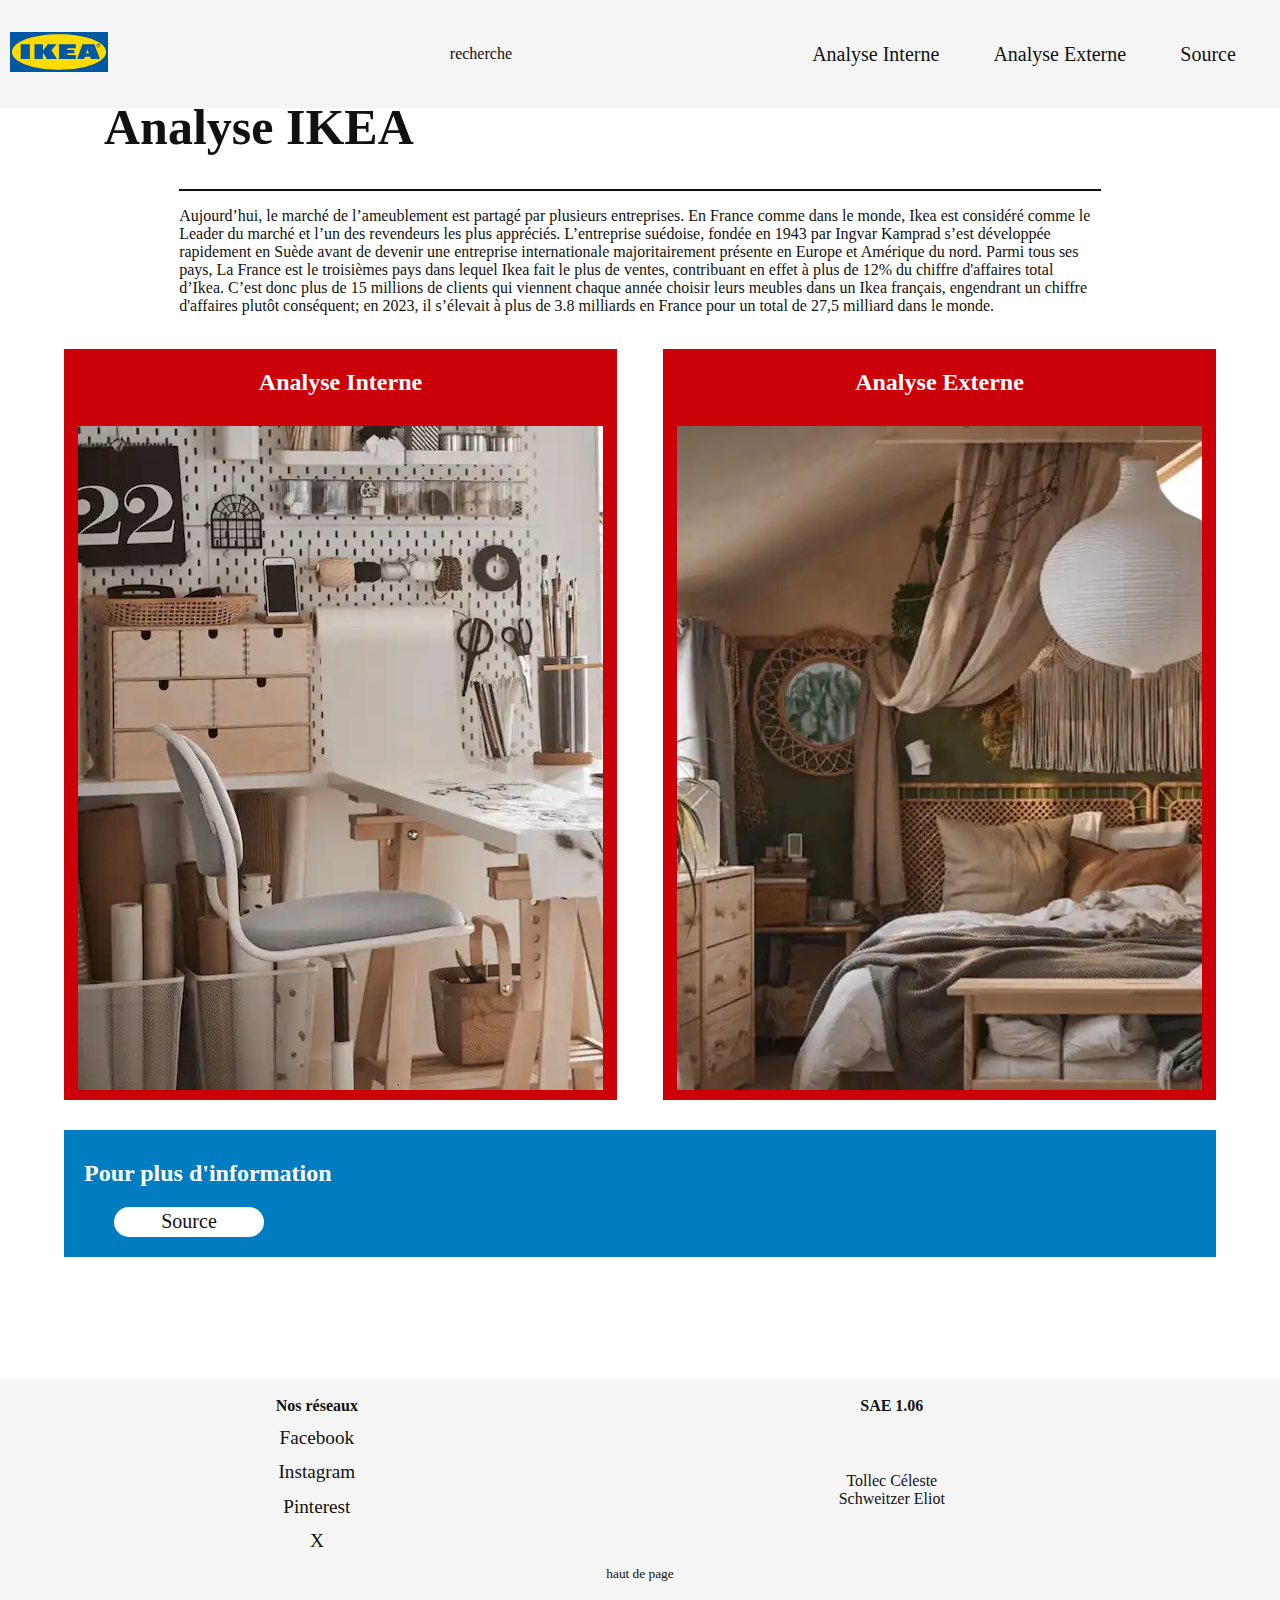
<file: index.html>
<!DOCTYPE html>
<html lang="fr">
<head>
    <meta charset="UTF-8">
    <title>Analyse IKEA S1.06</title>
    <link rel="icon" href="img/ikea.svg">
    <link rel="stylesheet" href="css/style.css">
    <link href='font/noto_sans' rel='stylesheet'>
</head>
<body>
    <header>
        <div id="part1">
            <a href="index.html"><img src="img/ikea.svg" alt="logo ikea"></a>
            <p>recherche</p>
        </div>
        <div id="part2">
            <a href="interne.html" class="bouton">
                <p class="bouton-font">Analyse Interne</p>
            </a>
            <a href="externe.html" class="bouton">
                <p class="bouton-font">Analyse Externe</p>
            </a>
            <a href="source.html" class="bouton">
                <p class="bouton-font">Source</p>
            </a>
        </div>
    </header>
    <section>
        <p id="hautdepage"></p>
        <h1>Analyse IKEA</h1>
        <hr>
        <p id="text">Aujourd’hui, le marché de l’ameublement est partagé par plusieurs entreprises. En France comme dans le monde, Ikea est considéré comme le Leader du marché et l’un des revendeurs les plus appréciés. L’entreprise suédoise, fondée en 1943 par Ingvar Kamprad s’est développée rapidement en Suède avant de devenir une entreprise internationale majoritairement présente en Europe et Amérique du nord. Parmi tous ses pays, La France est le troisièmes pays dans lequel Ikea fait le plus de ventes, contribuant en effet à plus de 12% du chiffre d'affaires total d’Ikea. C’est donc plus de 15 millions de clients qui viennent chaque année choisir leurs meubles dans un Ikea français, engendrant un chiffre d'affaires plutôt conséquent; en 2023, il s’élevait à plus de 3.8 milliards en France pour un total  de 27,5 milliard dans le monde.</p>
        <br>
        <div id="choose">
            <a href="interne.html" class="block">
                <h2>Analyse Interne</h2>
                <div id="img1"></div>
            </a>
            <a href="externe.html" class="block">
                <h2>Analyse Externe</h2>
                <div id="img2"></div>
            </a>
        </div>
        <div id="plus_info">
            <h2 id="pour_plus_info">Pour plus d'information</h2>
            <a href="source.html" id="bouton_source">
                <p class="bouton-font">Source</p>
            </a>
        </div>
    </section>
    <footer>
        <table>
            <tr>
                <th>Nos réseaux</th>
                <th>SAE 1.06</th>
            </tr>
            <tr>
                <td>
                    <a href="https://www.facebook.com/IKEAFrance/" class="lienResaux">Facebook</a>
                </td>
                <td rowspan="4">
                    <p>Tollec Céleste <br> Schweitzer Eliot</p>
                </td>
            </tr>
            <tr>
               <td>
                    <a href="https://www.instagram.com/ikeafrance/" class="lienResaux">Instagram</a>
               </td>
            </tr>
            <tr>
                <td>
                    <a href="https://fr.pinterest.com/ikeafrance/" class="lienResaux">Pinterest</a>
                </td>
            </tr>
            <tr>
                <td>
                    <a href="https://x.com/IKEA_France" class="lienResaux">X</a>
                </td>
            </tr>
            <tr>
                <td colspan="2">
                    <a href="#hautdepage" id="hautpage">haut de page</a>
                </td>
            </tr>
        </table>
    </footer>
</body>
</html>
</file>
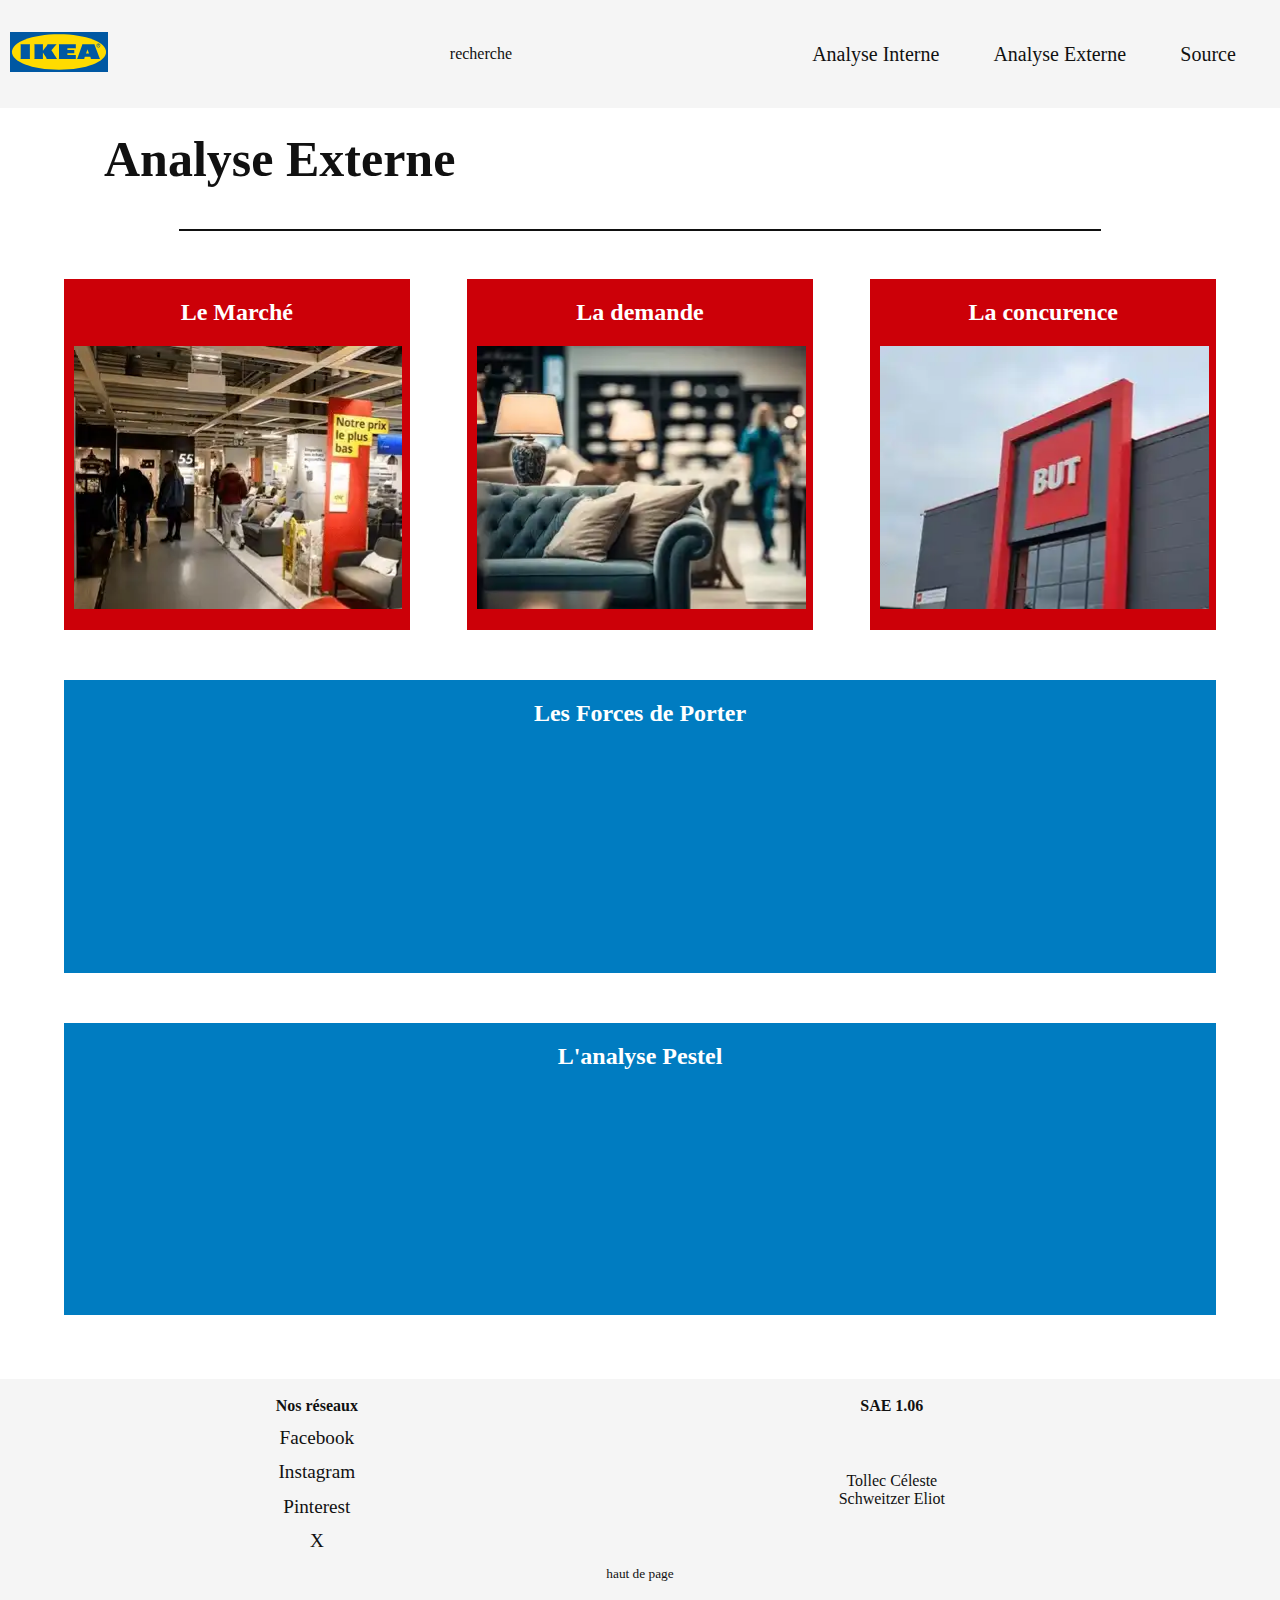
<file: externe.html>
<!DOCTYPE html>
<html lang="en">
<head>
    <meta charset="UTF-8">
    <link rel="icon" href="img/ikea.svg">
    <title>Analyse Externe | IKEA S1.06</title>
    <link rel="stylesheet" href="css/externe.css">
    <link href='font/noto_sans' rel='stylesheet'>
</head>
<body>
    <header>
        <div id="part1">
            <a href="index.html"><img src="img/ikea.svg" alt="logo ikea"></a>
            <p>recherche</p>
        </div>
        <div id="part2">
            <a href="interne.html" class="bouton">
                <p class="bouton-font">Analyse Interne</p>
            </a>
            <a href="externe.html" class="bouton">
                <p class="bouton-font">Analyse Externe</p>
            </a>
            <a href="source.html" class="bouton">
                <p class="bouton-font">Source</p>
            </a>
        </div>
    </header>
    <section>
        <p id="hautdepage"></p>
        <h1>Analyse Externe</h1>
        <hr>
        <div id="choose">
            <a href="exeterne/marche.html" class="block">
                <h2>Le Marché</h2>
                <div id="img1"></div>
            </a>
            <a href="exeterne/demande.html" class="block">
                <h2>La demande</h2>
                <div id="img2"></div>
            </a>
            <a href="exeterne/concurence.html" class="block">
                <h2>La concurence</h2>
                <div id="img3"></div>
            </a>
        </div>
        <a href="exeterne/porter.html" class="block2">
            <h2>Les Forces de Porter</h2>
        </a>
        <a href="exeterne/pestel.html" class="block2">
            <h2>L'analyse Pestel</h2>
        </a>
    </section>
    <footer>
        <table>
            <tr>
                <th>Nos réseaux</th>
                <th>SAE 1.06</th>
            </tr>
            <tr>
                <td>
                    <a href="https://www.facebook.com/IKEAFrance/" class="lienResaux">Facebook</a>
                </td>
                <td rowspan="4">
                    <p>Tollec Céleste <br> Schweitzer Eliot</p>
                </td>
            </tr>
            <tr>
               <td>
                    <a href="https://www.instagram.com/ikeafrance/" class="lienResaux">Instagram</a>
               </td>
            </tr>
            <tr>
                <td>
                    <a href="https://fr.pinterest.com/ikeafrance/" class="lienResaux">Pinterest</a>
                </td>
            </tr>
            <tr>
                <td>
                    <a href="https://x.com/IKEA_France" class="lienResaux">X</a>
                </td>
            </tr>
            <tr>
                <td colspan="2">
                    <a href="#hautdepage" id="hautpage">haut de page</a>
                </td>
            </tr>
        </table>
    </footer>
</body>
</html>
</file>
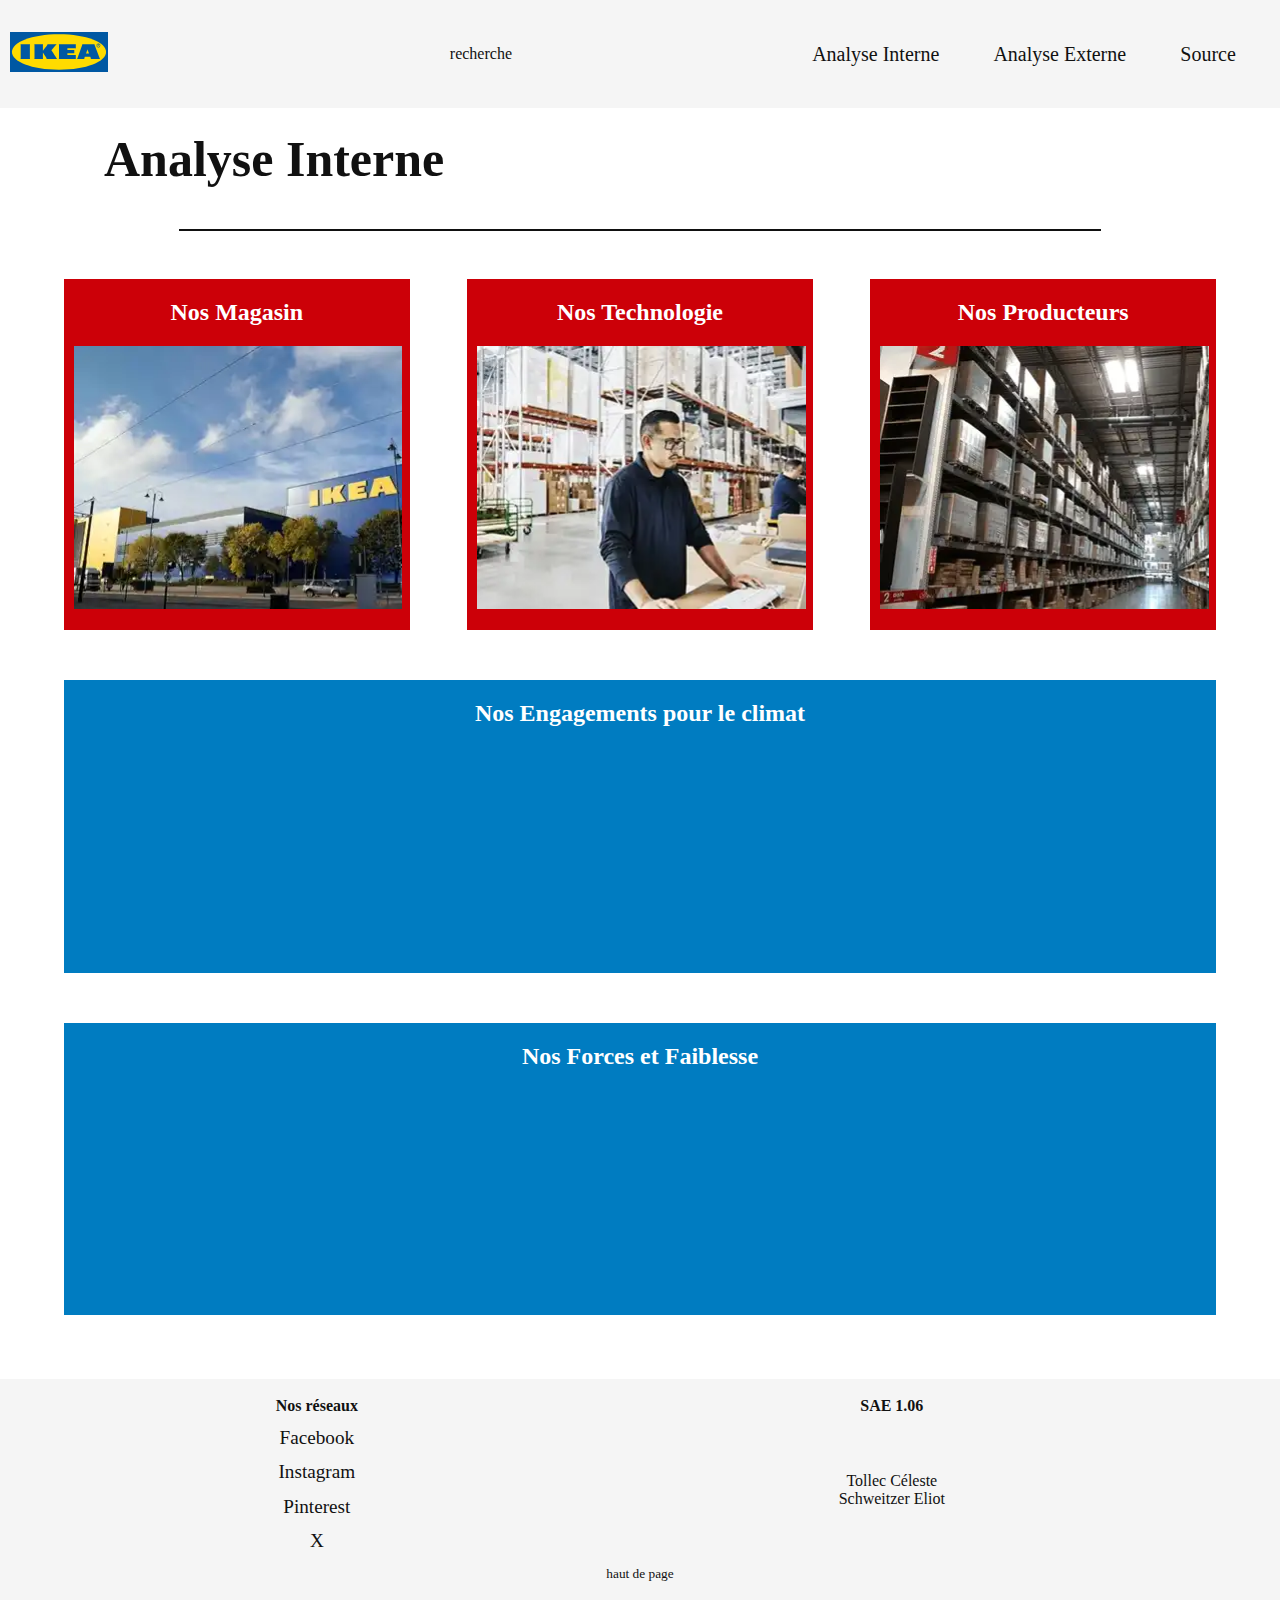
<file: interne.html>
<!DOCTYPE html>
<html lang="en">
<head>
    <meta charset="UTF-8">
    <link rel="icon" href="img/ikea.svg">
    <title>Analyse Interne | IKEA S1.06</title>
    <link rel="stylesheet" href="css/interne.css">
    <link href='font/noto_sans' rel='stylesheet'>
</head>
<body>
    <header>
        <div id="part1">
            <a href="index.html"><img src="img/ikea.svg" alt="logo ikea"></a>
            <p>recherche</p>
        </div>
        <div id="part2">
            <a href="interne.html" class="bouton">
                <p class="bouton-font">Analyse Interne</p>
            </a>
            <a href="externe.html" class="bouton">
                <p class="bouton-font">Analyse Externe</p>
            </a>
            <a href="source.html" class="bouton">
                <p class="bouton-font">Source</p>
            </a>
        </div>
    </header>
    <section>
        <p id="hautdepage"></p>
        <h1>Analyse Interne</h1>
        <hr>
        <div id="choose">
            <a href="interne/magasin.html" class="block">
                <h2>Nos Magasin</h2>
                <div id="img1"></div>
            </a>
            <a href="interne/technologie.html" class="block">
                <h2>Nos Technologie</h2>
                <div id="img2"></div>
            </a>
            <a href="interne/producteur.html" class="block">
                <h2>Nos Producteurs</h2>
                <div id="img3"></div>
            </a>
        </div>
        <a href="interne/rse.html" class="block2">
            <h2>Nos Engagements pour le climat</h2>
        </a>
        <a href="interne/swot.html" class="block2">
            <h2>Nos Forces et Faiblesse</h2>
        </a>
    </section>
    <footer>
        <table>
            <tr>
                <th>Nos réseaux</th>
                <th>SAE 1.06</th>
            </tr>
            <tr>
                <td>
                    <a href="https://www.facebook.com/IKEAFrance/" class="lienResaux">Facebook</a>
                </td>
                <td rowspan="4">
                    <p>Tollec Céleste <br> Schweitzer Eliot</p>
                </td>
            </tr>
            <tr>
               <td>
                    <a href="https://www.instagram.com/ikeafrance/" class="lienResaux">Instagram</a>
               </td>
            </tr>
            <tr>
                <td>
                    <a href="https://fr.pinterest.com/ikeafrance/" class="lienResaux">Pinterest</a>
                </td>
            </tr>
            <tr>
                <td>
                    <a href="https://x.com/IKEA_France" class="lienResaux">X</a>
                </td>
            </tr>
            <tr>
                <td colspan="2">
                    <a href="#hautdepage" id="hautpage">haut de page</a>
                </td>
            </tr>
        </table>
    </footer>
</body>
</html>
</file>
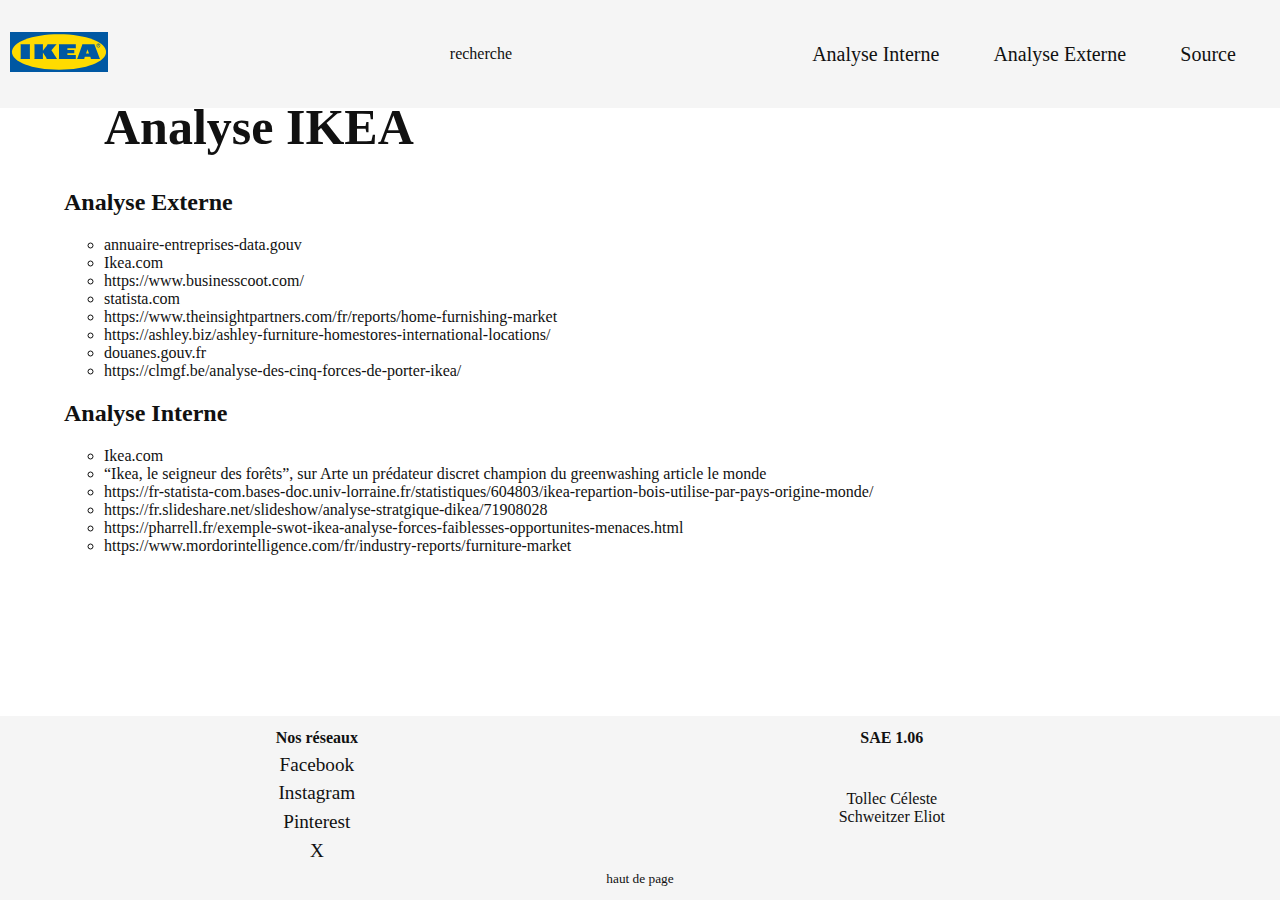
<file: source.html>
<!DOCTYPE html>
<html lang="en">
<head>
    <meta charset="UTF-8">
    <link rel="icon" href="img/ikea.svg">
    <title>Source | Analyse IKEA S1.06</title>
    <link rel="stylesheet" href="css/source.css">
    <link href='font/noto_sans' rel='stylesheet'>
</head>
<body>
    <header>
        <div id="part1">
            <a href="index.html"><img src="img/ikea.svg" alt="logo ikea"></a>
            <p>recherche</p>
        </div>
        <div id="part2">
            <a href="interne.html" class="bouton">
                <p class="bouton-font">Analyse Interne</p>
            </a>
            <a href="externe.html" class="bouton">
                <p class="bouton-font">Analyse Externe</p>
            </a>
            <a href="source.html" class="bouton">
                <p class="bouton-font">Source</p>
            </a>
        </div>
    </header>
    <section>
        <p id="hautdepage"></p>
        <h1>Analyse IKEA</h1>
        <h2>Analyse Externe</h2>
        <ul>
            <li>annuaire-entreprises-data.gouv</li>
            <li>Ikea.com</li>
            <li>https://www.businesscoot.com/</li>
            <li>statista.com</li>
            <li>https://www.theinsightpartners.com/fr/reports/home-furnishing-market</li>
            <li>https://ashley.biz/ashley-furniture-homestores-international-locations/</li>
            <li>douanes.gouv.fr</li>
            <li>https://clmgf.be/analyse-des-cinq-forces-de-porter-ikea/</li>
        </ul>
        <h2>Analyse Interne</h2>
        <ul>
            <li>Ikea.com</li>
            <li>“Ikea, le seigneur des forêts”, sur Arte un prédateur discret champion du greenwashing article le monde</li>
            <li>https://fr-statista-com.bases-doc.univ-lorraine.fr/statistiques/604803/ikea-repartion-bois-utilise-par-pays-origine-monde/</li>
            <li>https://fr.slideshare.net/slideshow/analyse-stratgique-dikea/71908028</li>
            <li>https://pharrell.fr/exemple-swot-ikea-analyse-forces-faiblesses-opportunites-menaces.html</li>
            <li>https://www.mordorintelligence.com/fr/industry-reports/furniture-market</li>
        </ul>
    </section>
    <footer>
        <table>
            <tr>
                <th>Nos réseaux</th>
                <th>SAE 1.06</th>
            </tr>
            <tr>
                <td>
                    <a href="https://www.facebook.com/IKEAFrance/" class="lienResaux">Facebook</a>
                </td>
                <td rowspan="4">
                    <p>Tollec Céleste <br> Schweitzer Eliot</p>
                </td>
            </tr>
            <tr>
               <td>
                    <a href="https://www.instagram.com/ikeafrance/" class="lienResaux">Instagram</a>
               </td>
            </tr>
            <tr>
                <td>
                    <a href="https://fr.pinterest.com/ikeafrance/" class="lienResaux">Pinterest</a>
                </td>
            </tr>
            <tr>
                <td>
                    <a href="https://x.com/IKEA_France" class="lienResaux">X</a>
                </td>
            </tr>
            <tr>
                <td colspan="2">
                    <a href="#hautdepage" id="hautpage">haut de page</a>
                </td>
            </tr>
        </table>
    </footer>
</body>
</html>
</file>
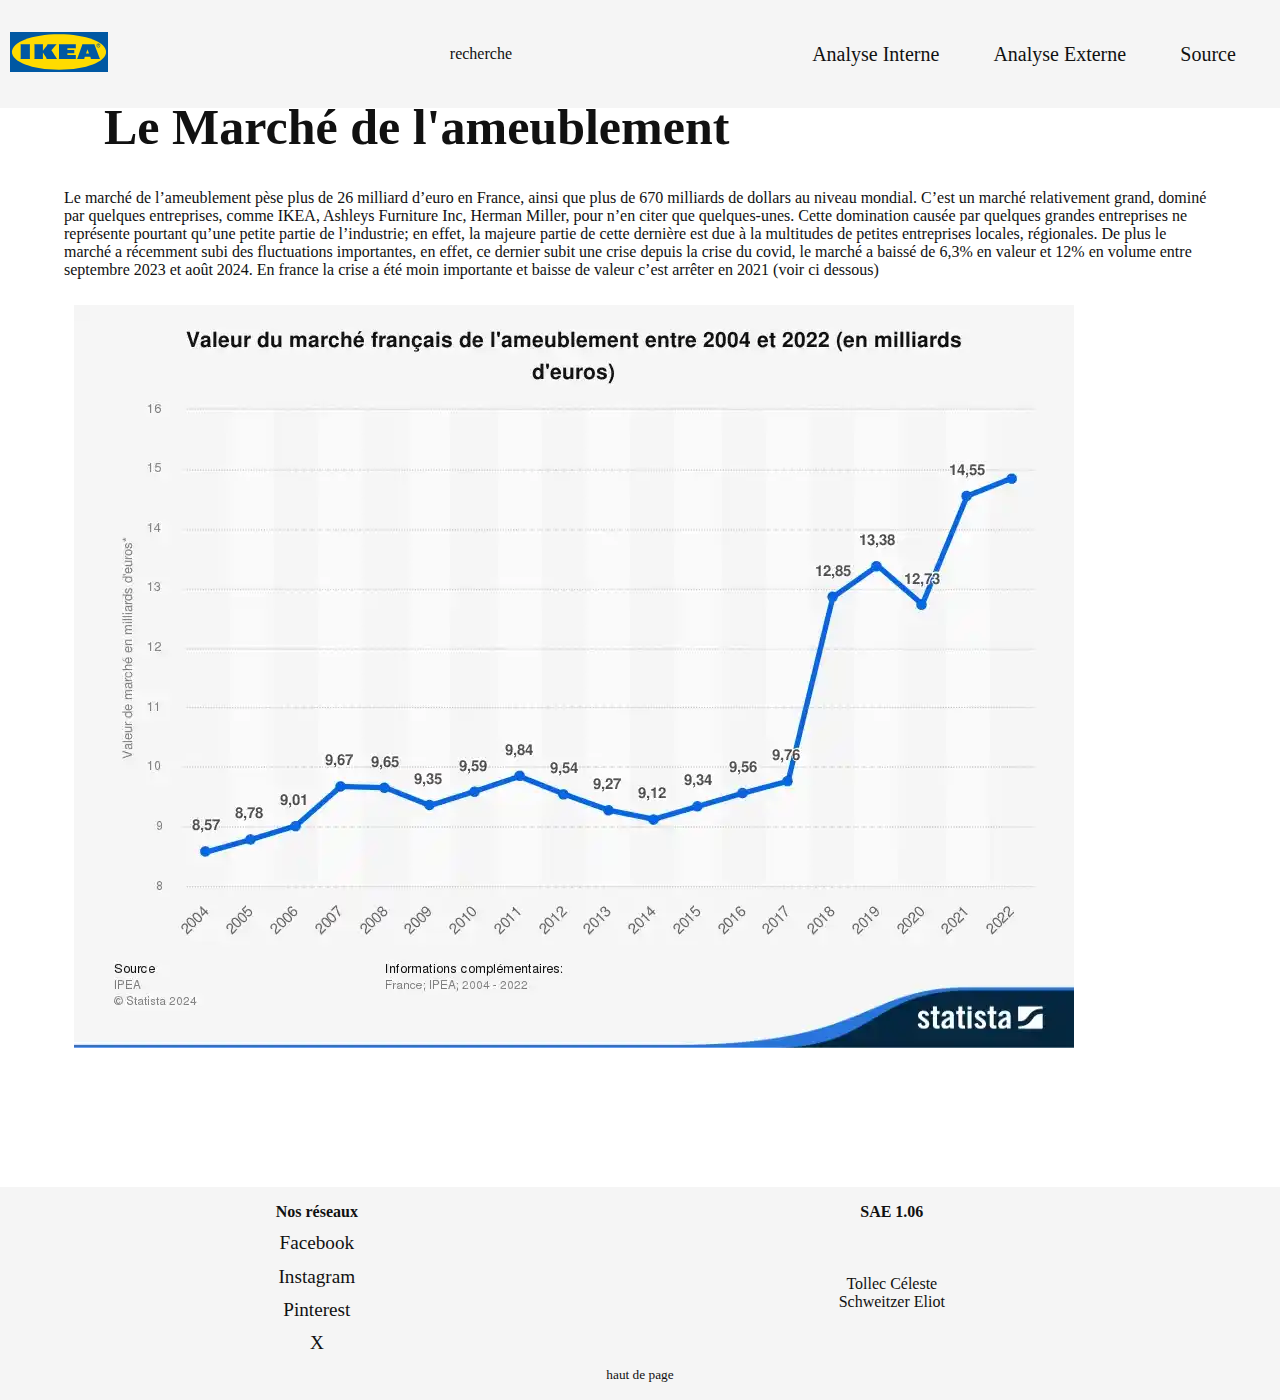
<file: exeterne/marche.html>
<!DOCTYPE html>
<html lang="fr">
<head>
    <meta charset="UTF-8">
    <link rel="icon" href="../img/ikea.svg">
    <title>Marché | Analyse IKEA S1.06</title>
    <link rel="stylesheet" href="css/contenue.css">
    <link href='../font/noto_sans' rel='stylesheet'>
</head>
<body>
    <header>
        <div id="part1">
            <a href="../index.html"><img src="../img/ikea.svg" alt="logo ikea"></a>
            <p>recherche</p>
        </div>
        <div id="part2">
            <a href="../interne.html" class="bouton">
                <p class="bouton-font">Analyse Interne</p>
            </a>
            <a href="../externe.html" class="bouton">
                <p class="bouton-font">Analyse Externe</p>
            </a>
            <a href="../source.html" class="bouton">
                <p class="bouton-font">Source</p>
            </a>
        </div>
    </header>
    <section>
        <p id="hautdepage"></p>
        <h1>Le Marché de l'ameublement</h1>
        <p>Le marché de l’ameublement pèse plus de 26 milliard d’euro en France, ainsi que plus de 670 milliards de dollars au niveau mondial.  C’est un marché relativement grand, dominé par quelques entreprises, comme IKEA, Ashleys Furniture Inc, Herman Miller, pour n’en citer que quelques-unes. Cette domination causée par quelques grandes entreprises ne représente pourtant qu’une petite partie de l’industrie; en effet, la majeure partie de cette dernière est due à la multitudes de petites entreprises locales, régionales. De plus le marché a récemment subi des fluctuations importantes, en effet, ce dernier subit une crise depuis la crise du covid, le marché a baissé de 6,3% en valeur et 12% en volume entre septembre 2023 et août 2024. En france la crise a été moin importante et baisse de valeur c’est arrêter en 2021 (voir ci dessous)</p>
        <img src="img/value.webp" alt="graph valeur du marché">
    </section>
    <footer>
        <table>
            <tr>
                <th>Nos réseaux</th>
                <th>SAE 1.06</th>
            </tr>
            <tr>
                <td>
                    <a href="https://www.facebook.com/IKEAFrance/" class="lienResaux">Facebook</a>
                </td>
                <td rowspan="4">
                    <p>Tollec Céleste <br> Schweitzer Eliot</p>
                </td>
            </tr>
            <tr>
               <td>
                    <a href="https://www.instagram.com/ikeafrance/" class="lienResaux">Instagram</a>
               </td>
            </tr>
            <tr>
                <td>
                    <a href="https://fr.pinterest.com/ikeafrance/" class="lienResaux">Pinterest</a>
                </td>
            </tr>
            <tr>
                <td>
                    <a href="https://x.com/IKEA_France" class="lienResaux">X</a>
                </td>
            </tr>
            <tr>
                <td colspan="2">
                    <a href="#hautdepage" id="hautpage">haut de page</a>
                </td>
            </tr>
        </table>
    </footer>
</body>
</html>
</file>
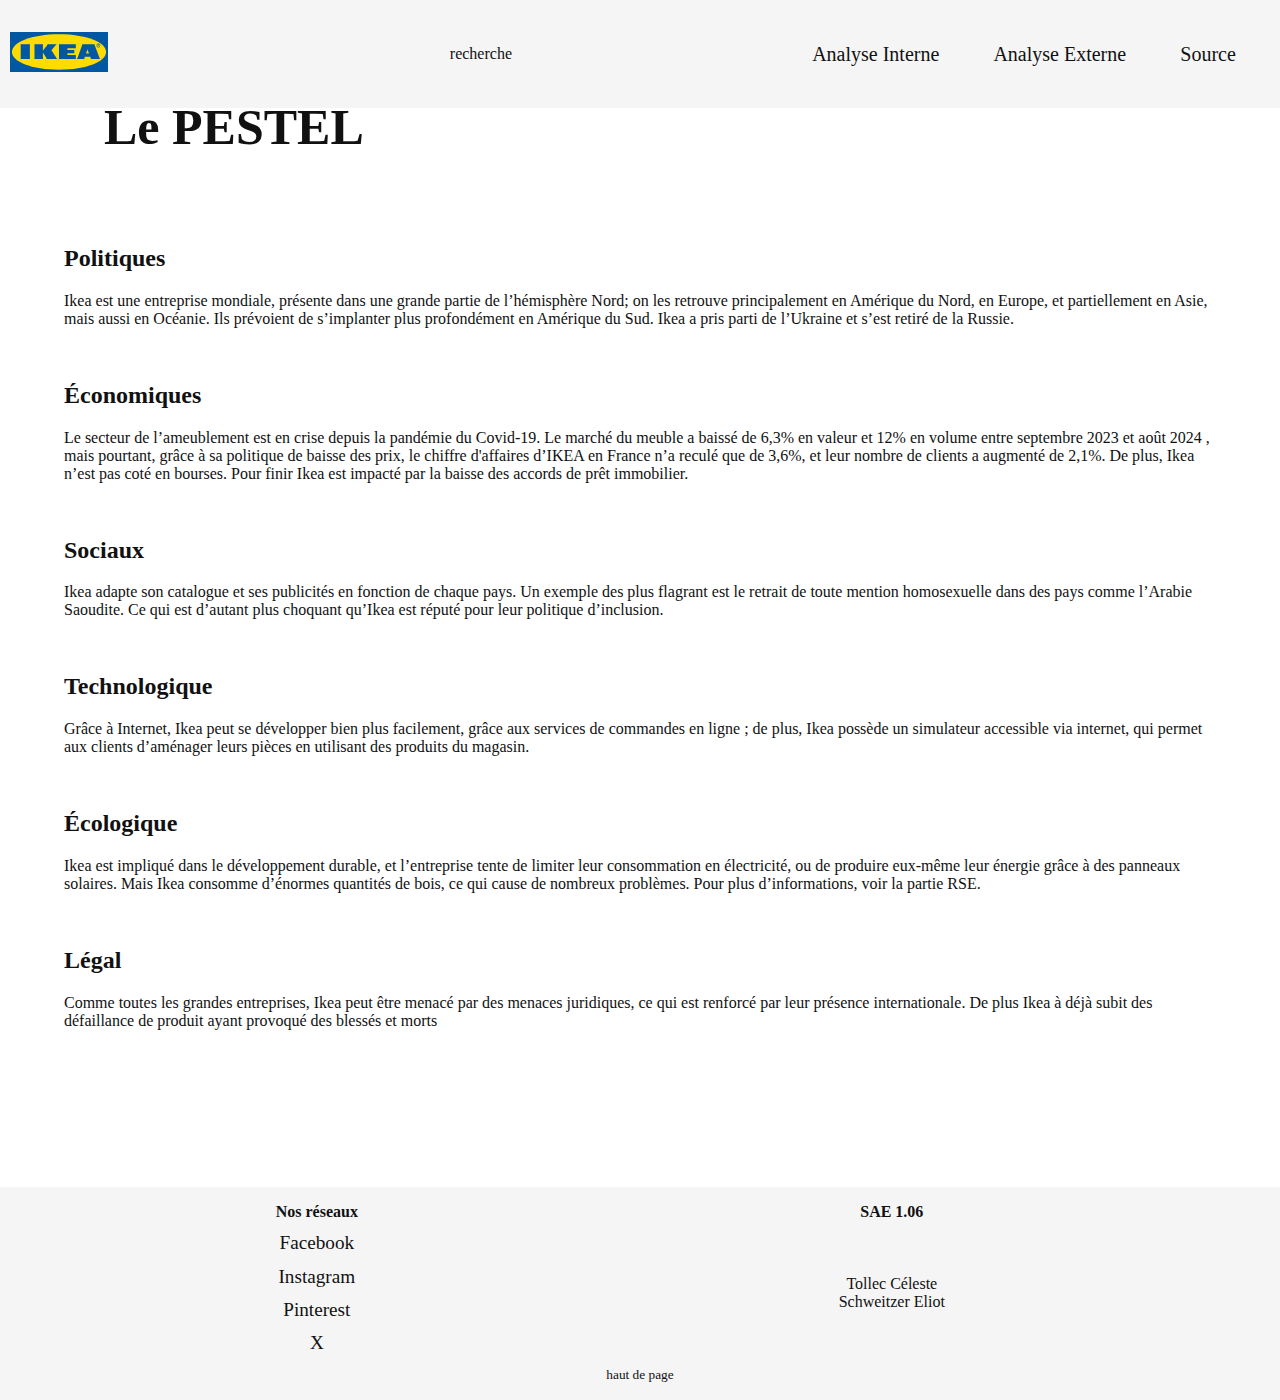
<file: exeterne/pestel.html>
<!DOCTYPE html>
<html lang="fr">
<head>
    <meta charset="UTF-8">
    <link rel="icon" href="../img/ikea.svg">
    <title>Marché | Analyse IKEA S1.06</title>
    <link rel="stylesheet" href="css/contenue.css">
    <link href='../font/noto_sans' rel='stylesheet'>
</head>
<body>
    <header>
        <div id="part1">
            <a href="../index.html"><img src="../img/ikea.svg" alt="logo ikea"></a>
            <p>recherche</p>
        </div>
        <div id="part2">
            <a href="../interne.html" class="bouton">
                <p class="bouton-font">Analyse Interne</p>
            </a>
            <a href="../externe.html" class="bouton">
                <p class="bouton-font">Analyse Externe</p>
            </a>
            <a href="../source.html" class="bouton">
                <p class="bouton-font">Source</p>
            </a>
        </div>
    </header>
    <section>
        <p id="hautdepage"></p>
        <h1>Le PESTEL</h1>
        <br>
        <br>
        <h2>Politiques</h2>
        <p>Ikea est une entreprise mondiale, présente dans une grande partie de l’hémisphère Nord; on les retrouve principalement en Amérique du Nord, en Europe, et partiellement en Asie, mais aussi en Océanie. Ils prévoient de s’implanter plus profondément en Amérique du Sud. Ikea a pris parti de l’Ukraine et s’est retiré de la Russie.</p>
        <br>
        <h2>Économiques</h2>
        <p>Le secteur de l’ameublement est en crise depuis la pandémie du Covid-19. Le marché du meuble a baissé de 6,3% en valeur et 12% en volume entre septembre 2023 et août 2024 , mais pourtant, grâce à sa politique de baisse des prix, le chiffre d'affaires d’IKEA en France n’a reculé que de 3,6%, et leur nombre de clients a augmenté de 2,1%. De plus, Ikea n’est pas coté en  bourses. Pour finir Ikea est impacté par la baisse des accords de prêt immobilier.</p>
        <br>
        <h2>Sociaux</h2>
        <p>Ikea adapte son catalogue et ses publicités en fonction de chaque pays. Un exemple des plus flagrant est le retrait de toute mention homosexuelle dans des pays comme l’Arabie Saoudite. Ce qui est d’autant plus choquant qu’Ikea est réputé pour leur politique d’inclusion.</p>
        <br>
        <h2>Technologique</h2>
        <p>Grâce à Internet, Ikea peut se développer bien plus facilement, grâce aux services de commandes en ligne ; de plus, Ikea possède un simulateur accessible via internet, qui permet aux clients d’aménager leurs pièces en utilisant des produits du magasin.</p>
        <br>
        <h2>Écologique</h2>
        <p>	Ikea est impliqué dans le développement durable, et l’entreprise tente de limiter leur consommation en électricité, ou de produire eux-même leur énergie grâce à des panneaux solaires. Mais Ikea consomme d’énormes quantités de bois, ce qui cause de nombreux problèmes. Pour plus d’informations, voir la partie RSE.</p>
        <br>
        <h2>Légal</h2>
        <p>Comme toutes les grandes entreprises, Ikea peut être menacé par des menaces juridiques, ce qui est renforcé par leur  présence internationale. De plus Ikea à déjà subit des défaillance de produit ayant provoqué des blessés et morts</p>

    </section>
    <footer>
        <table>
            <tr>
                <th>Nos réseaux</th>
                <th>SAE 1.06</th>
            </tr>
            <tr>
                <td>
                    <a href="https://www.facebook.com/IKEAFrance/" class="lienResaux">Facebook</a>
                </td>
                <td rowspan="4">
                    <p>Tollec Céleste <br> Schweitzer Eliot</p>
                </td>
            </tr>
            <tr>
               <td>
                    <a href="https://www.instagram.com/ikeafrance/" class="lienResaux">Instagram</a>
               </td>
            </tr>
            <tr>
                <td>
                    <a href="https://fr.pinterest.com/ikeafrance/" class="lienResaux">Pinterest</a>
                </td>
            </tr>
            <tr>
                <td>
                    <a href="https://x.com/IKEA_France" class="lienResaux">X</a>
                </td>
            </tr>
            <tr>
                <td colspan="2">
                    <a href="#hautdepage" id="hautpage">haut de page</a>
                </td>
            </tr>
        </table>
    </footer>
</body>
</html>
</file>
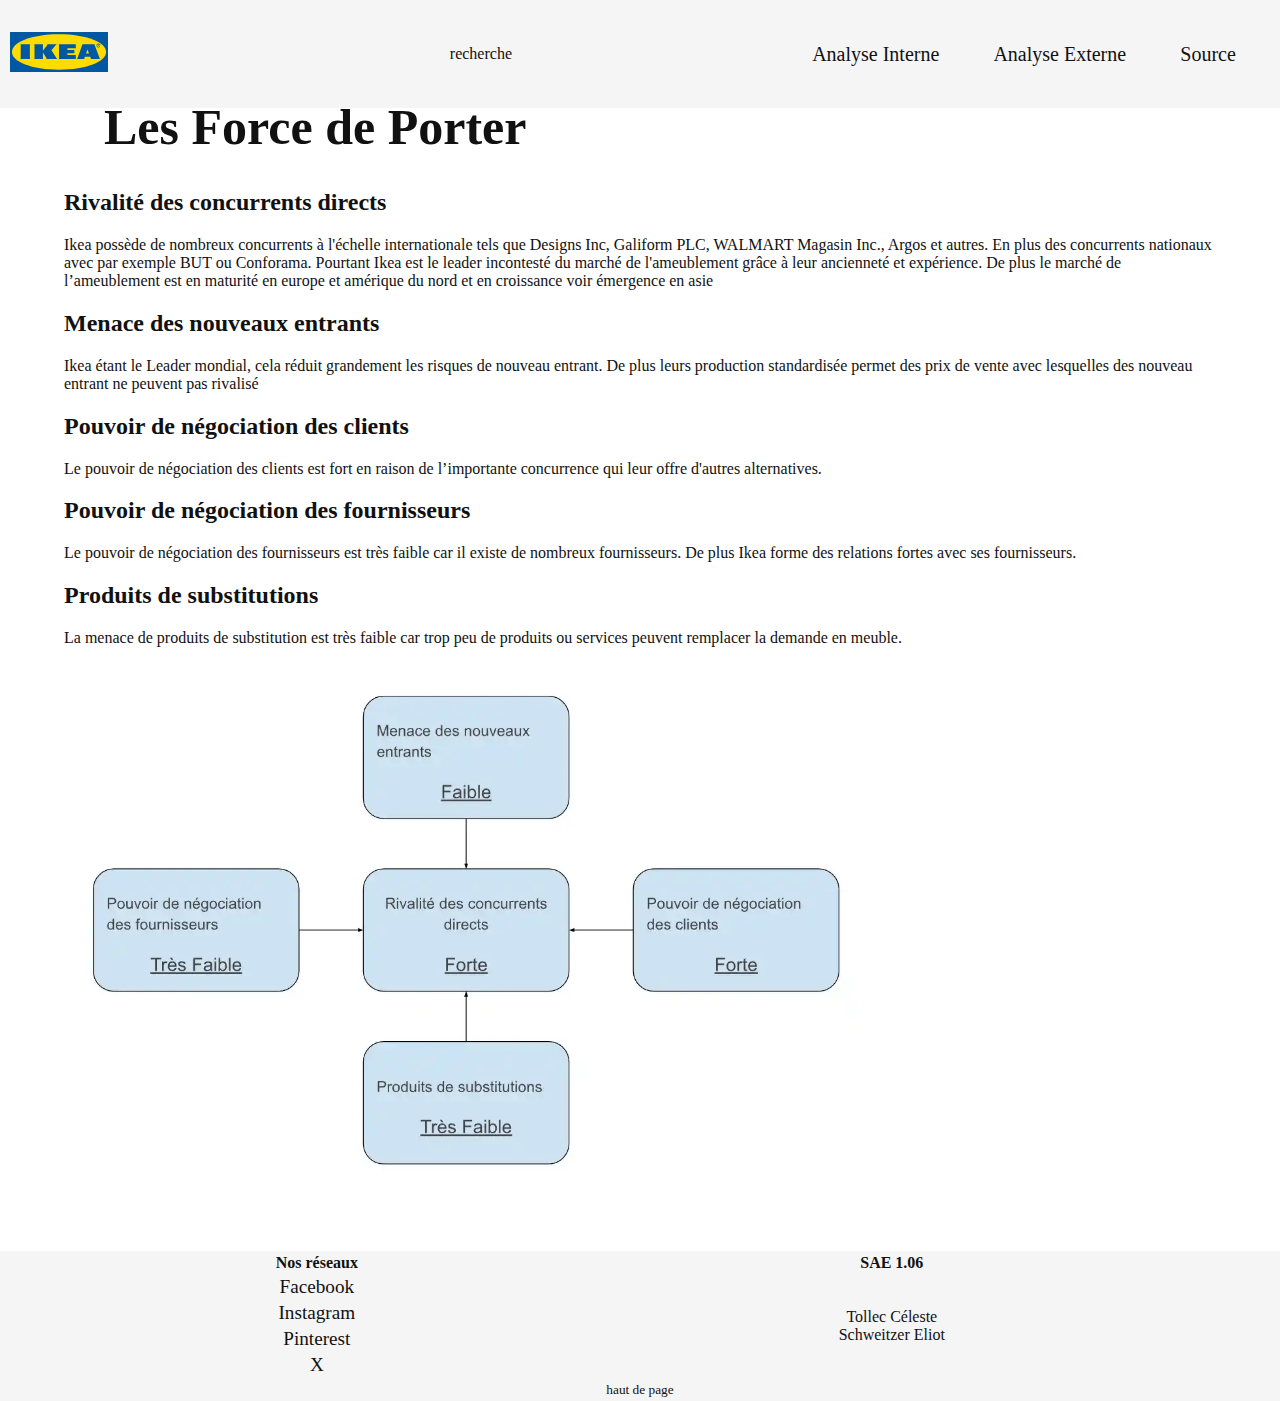
<file: exeterne/porter.html>
<!DOCTYPE html>
<html lang="fr">
<head>
    <meta charset="UTF-8">
    <link rel="icon" href="../img/ikea.svg">
    <title>Marché | Analyse IKEA S1.06</title>
    <link rel="stylesheet" href="css/contenue.css">
    <link href='../font/noto_sans' rel='stylesheet'>
</head>
<body>
    <header>
        <div id="part1">
            <a href="/index.html"><img src="../img/ikea.svg" alt="logo ikea"></a>
            <p>recherche</p>
        </div>
        <div id="part2">
            <a href="../interne.html" class="bouton">
                <p class="bouton-font">Analyse Interne</p>
            </a>
            <a href="../externe.html" class="bouton">
                <p class="bouton-font">Analyse Externe</p>
            </a>
            <a href="../source.html" class="bouton">
                <p class="bouton-font">Source</p>
            </a>
        </div>
    </header>
    <section>
        <p id="hautdepage"></p>
        <h1>Les Force de Porter</h1>
        <h2>Rivalité des concurrents directs</h2>
        <p>Ikea possède de nombreux concurrents à l'échelle internationale tels que Designs Inc, Galiform PLC, WALMART Magasin Inc., Argos et autres. En plus des  concurrents nationaux avec par exemple BUT ou Conforama. Pourtant Ikea est le leader incontesté du marché de l'ameublement grâce à leur ancienneté et expérience. De plus le marché de l’ameublement est en maturité en europe et amérique du nord et en croissance voir émergence en asie</p>
        <h2>Menace des nouveaux entrants</h2>
        <p>Ikea étant le Leader mondial, cela réduit grandement les risques de nouveau entrant. De plus leurs production standardisée permet des prix de vente avec lesquelles des nouveau entrant ne peuvent pas rivalisé</p>
        <h2>Pouvoir de négociation des clients</h2>
        <p>Le pouvoir de négociation des clients est fort en raison de l’importante concurrence qui leur offre d'autres alternatives.</p>
        <h2>Pouvoir de négociation des fournisseurs</h2>
        <p>Le pouvoir de négociation des fournisseurs est très faible car il existe de nombreux fournisseurs. De plus Ikea forme des relations fortes avec ses fournisseurs.</p>
        <h2>Produits de substitutions</h2>
        <p>	La menace de produits de substitution est très faible car trop peu de produits ou services peuvent remplacer la demande en meuble.</p>

        <img src="img/porter.webp" alt="graph valeur du marché" height="500">
    </section>
    <footer>
        <table>
            <tr>
                <th>Nos réseaux</th>
                <th>SAE 1.06</th>
            </tr>
            <tr>
                <td>
                    <a href="https://www.facebook.com/IKEAFrance/" class="lienResaux">Facebook</a>
                </td>
                <td rowspan="4">
                    <p>Tollec Céleste <br> Schweitzer Eliot</p>
                </td>
            </tr>
            <tr>
               <td>
                    <a href="https://www.instagram.com/ikeafrance/" class="lienResaux">Instagram</a>
               </td>
            </tr>
            <tr>
                <td>
                    <a href="https://fr.pinterest.com/ikeafrance/" class="lienResaux">Pinterest</a>
                </td>
            </tr>
            <tr>
                <td>
                    <a href="https://x.com/IKEA_France" class="lienResaux">X</a>
                </td>
            </tr>
            <tr>
                <td colspan="2">
                    <a href="#hautdepage" id="hautpage">haut de page</a>
                </td>
            </tr>
        </table>
    </footer>
</body>
</html>
</file>
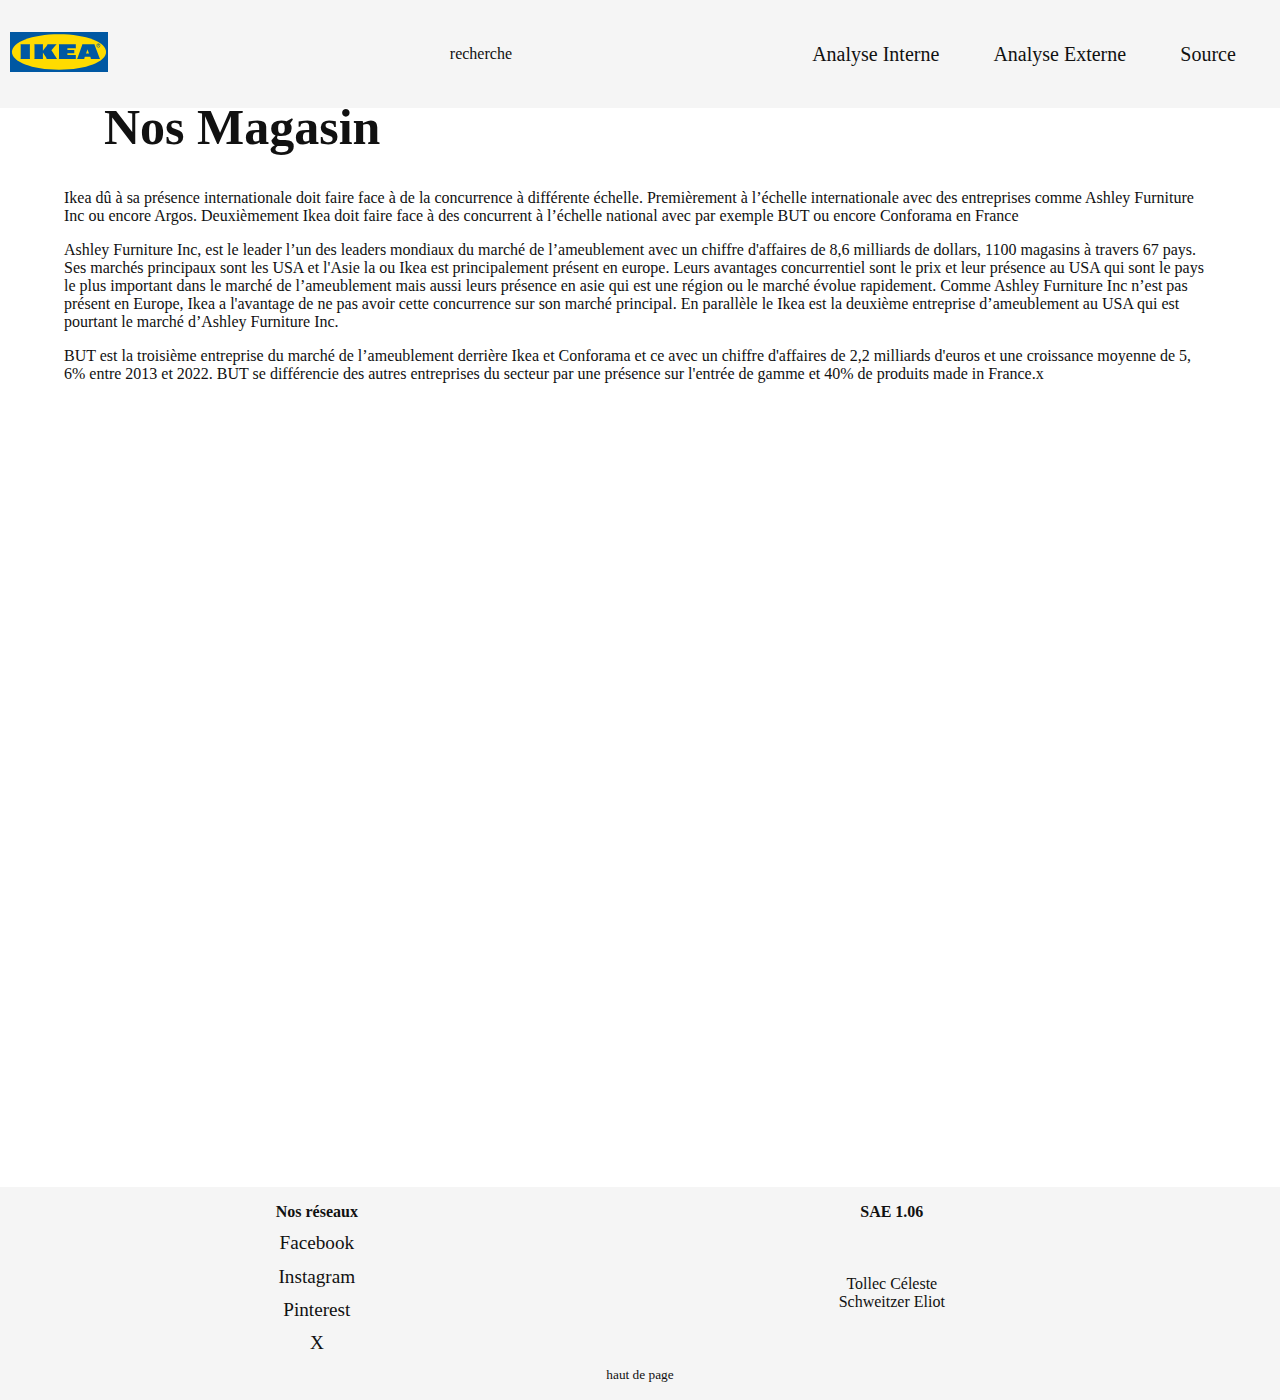
<file: interne/magasin.html>
<!DOCTYPE html>
<html lang="fr">
<head>
    <meta charset="UTF-8">
    <title>Concurence | Analyse IKEA S1.06</title>
    <link rel="stylesheet" href="css/contenue.css">
    <link rel="icon" href="../img/ikea.svg">
    <link href='../font/noto_sans' rel='stylesheet'>
</head>
<body>
    <header>
        <div id="part1">
            <a href="../index.html"><img src="../img/ikea.svg" alt="logo ikea"></a>
            <p>recherche</p>
        </div>
        <div id="part2">
            <a href="../interne.html" class="bouton">
                <p class="bouton-font">Analyse Interne</p>
            </a>
            <a href="../externe.html" class="bouton">
                <p class="bouton-font">Analyse Externe</p>
            </a>
            <a href="../source.html" class="bouton">
                <p class="bouton-font">Source</p>
            </a>
        </div>
    </header>
    <section>
        <p id="hautdepage"></p>
        <h1>Nos Magasin</h1>
        <p>	Ikea dû à sa présence internationale doit faire face à de la concurrence à différente échelle. Premièrement à l’échelle internationale avec des entreprises comme Ashley Furniture Inc ou encore Argos. Deuxièmement Ikea doit faire face à des concurrent à l’échelle national avec par exemple BUT ou encore Conforama en France</p>
        <p>	Ashley Furniture Inc, est le leader l’un des leaders mondiaux du marché de l’ameublement avec un chiffre d'affaires de 8,6 milliards de dollars, 1100 magasins à travers 67 pays. Ses marchés principaux sont les USA et l'Asie la ou Ikea est principalement présent en europe. Leurs avantages concurrentiel sont le prix et leur présence au USA qui sont le pays le plus important dans le marché de l’ameublement mais aussi leurs présence en asie qui est une région ou le marché évolue rapidement. Comme Ashley Furniture Inc n’est pas présent en Europe, Ikea a l'avantage de ne pas avoir cette concurrence sur son marché principal. En parallèle le Ikea est la deuxième entreprise d’ameublement au USA qui est pourtant le marché d’Ashley Furniture Inc.</p>
        <p>	BUT est la troisième entreprise du marché de l’ameublement derrière Ikea et Conforama et ce avec un chiffre d'affaires de 2,2 milliards d'euros et une croissance moyenne de 5, 6% entre 2013 et 2022. BUT se différencie des autres entreprises du secteur par une présence sur l'entrée de gamme et  40% de produits made in France.x</p>
    </section>
    <footer>
        <table>
            <tr>
                <th>Nos réseaux</th>
                <th>SAE 1.06</th>
            </tr>
            <tr>
                <td>
                    <a href="https://www.facebook.com/IKEAFrance/" class="lienResaux">Facebook</a>
                </td>
                <td rowspan="4">
                    <p>Tollec Céleste <br> Schweitzer Eliot</p>
                </td>
            </tr>
            <tr>
               <td>
                    <a href="https://www.instagram.com/ikeafrance/" class="lienResaux">Instagram</a>
               </td>
            </tr>
            <tr>
                <td>
                    <a href="https://fr.pinterest.com/ikeafrance/" class="lienResaux">Pinterest</a>
                </td>
            </tr>
            <tr>
                <td>
                    <a href="https://x.com/IKEA_France" class="lienResaux">X</a>
                </td>
            </tr>
            <tr>
                <td colspan="2">
                    <a href="#hautdepage" id="hautpage">haut de page</a>
                </td>
            </tr>
        </table>
    </footer>
</body>
</html>
</file>
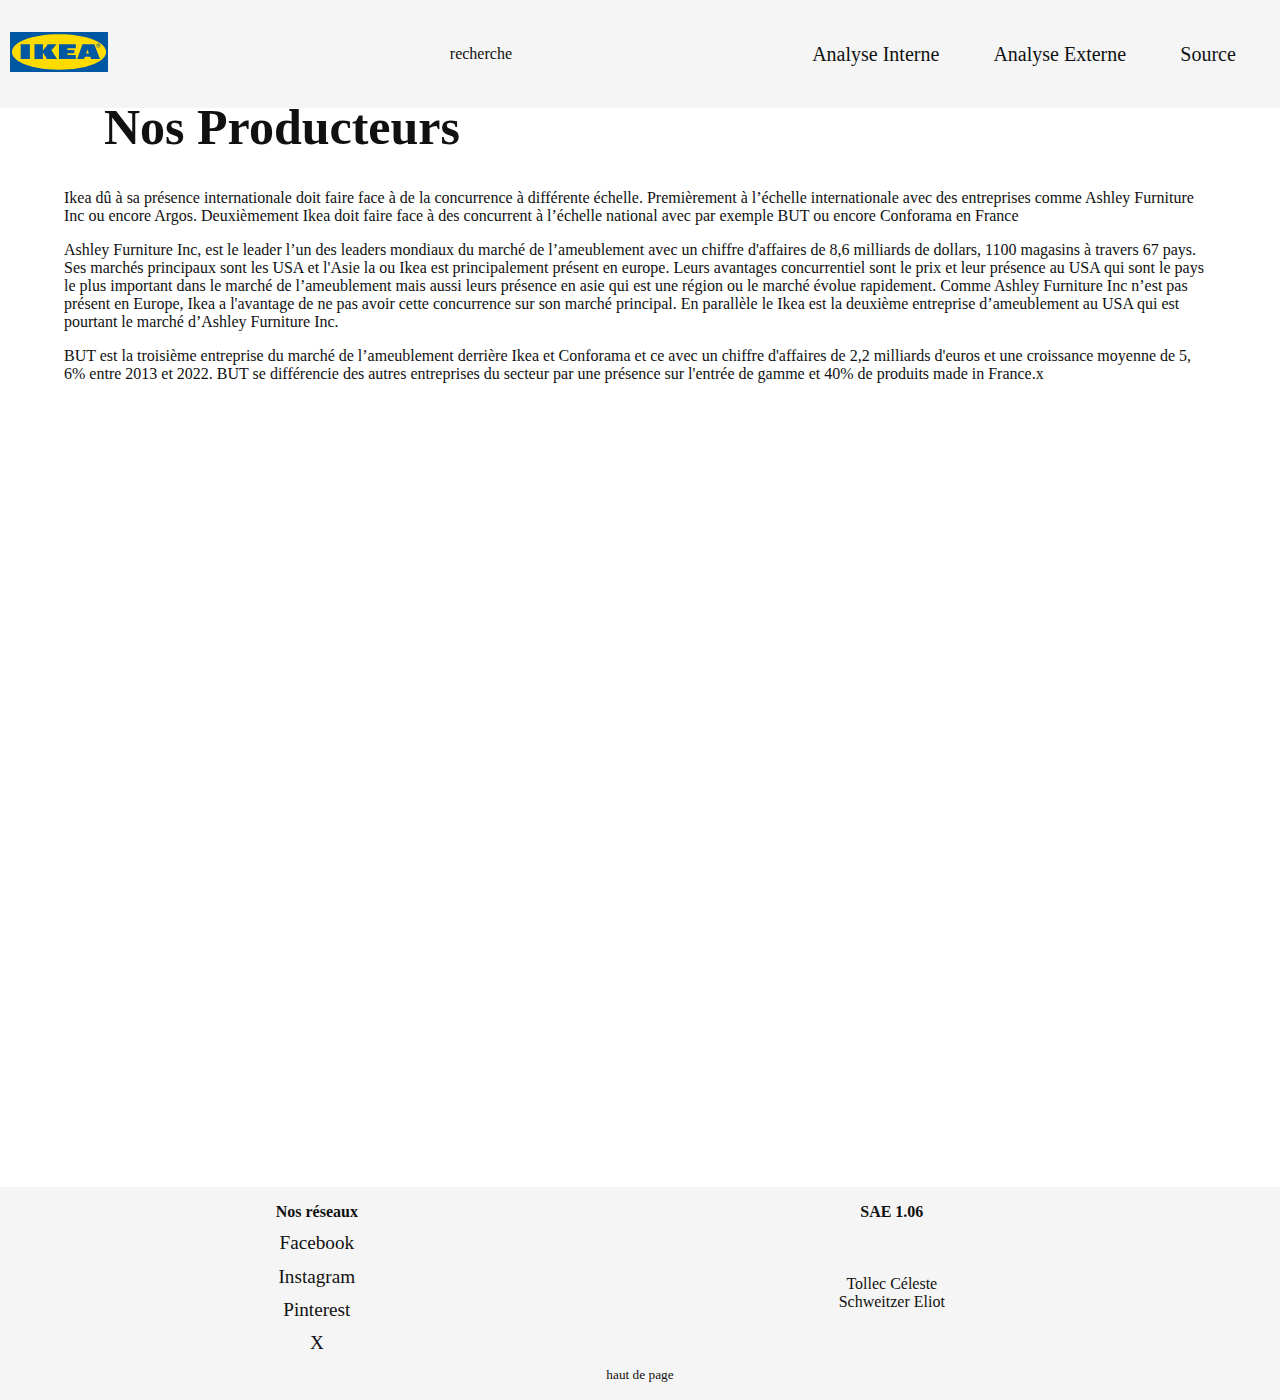
<file: interne/producteur.html>
<!DOCTYPE html>
<html lang="fr">
<head>
    <meta charset="UTF-8">
    <link rel="icon" href="../img/ikea.svg">
    <title>Concurence | Analyse IKEA S1.06</title>
    <link rel="stylesheet" href="css/contenue.css">
    <link href='../font/noto_sans' rel='stylesheet'>
</head>
<body>
    <header>
        <div id="part1">
            <a href="../index.html"><img src="../img/ikea.svg" alt="logo ikea"></a>
            <p>recherche</p>
        </div>
        <div id="part2">
            <a href="../interne.html" class="bouton">
                <p class="bouton-font">Analyse Interne</p>
            </a>
            <a href="../externe.html" class="bouton">
                <p class="bouton-font">Analyse Externe</p>
            </a>
            <a href="../source.html" class="bouton">
                <p class="bouton-font">Source</p>
            </a>
        </div>
    </header>
    <section>
        <p id="hautdepage"></p>
        <h1>Nos Producteurs</h1>
        <p>	Ikea dû à sa présence internationale doit faire face à de la concurrence à différente échelle. Premièrement à l’échelle internationale avec des entreprises comme Ashley Furniture Inc ou encore Argos. Deuxièmement Ikea doit faire face à des concurrent à l’échelle national avec par exemple BUT ou encore Conforama en France</p>
        <p>	Ashley Furniture Inc, est le leader l’un des leaders mondiaux du marché de l’ameublement avec un chiffre d'affaires de 8,6 milliards de dollars, 1100 magasins à travers 67 pays. Ses marchés principaux sont les USA et l'Asie la ou Ikea est principalement présent en europe. Leurs avantages concurrentiel sont le prix et leur présence au USA qui sont le pays le plus important dans le marché de l’ameublement mais aussi leurs présence en asie qui est une région ou le marché évolue rapidement. Comme Ashley Furniture Inc n’est pas présent en Europe, Ikea a l'avantage de ne pas avoir cette concurrence sur son marché principal. En parallèle le Ikea est la deuxième entreprise d’ameublement au USA qui est pourtant le marché d’Ashley Furniture Inc.</p>
        <p>	BUT est la troisième entreprise du marché de l’ameublement derrière Ikea et Conforama et ce avec un chiffre d'affaires de 2,2 milliards d'euros et une croissance moyenne de 5, 6% entre 2013 et 2022. BUT se différencie des autres entreprises du secteur par une présence sur l'entrée de gamme et  40% de produits made in France.x</p>
    </section>
    <footer>
        <table>
            <tr>
                <th>Nos réseaux</th>
                <th>SAE 1.06</th>
            </tr>
            <tr>
                <td>
                    <a href="https://www.facebook.com/IKEAFrance/" class="lienResaux">Facebook</a>
                </td>
                <td rowspan="4">
                    <p>Tollec Céleste <br> Schweitzer Eliot</p>
                </td>
            </tr>
            <tr>
               <td>
                    <a href="https://www.instagram.com/ikeafrance/" class="lienResaux">Instagram</a>
               </td>
            </tr>
            <tr>
                <td>
                    <a href="https://fr.pinterest.com/ikeafrance/" class="lienResaux">Pinterest</a>
                </td>
            </tr>
            <tr>
                <td>
                    <a href="https://x.com/IKEA_France" class="lienResaux">X</a>
                </td>
            </tr>
            <tr>
                <td colspan="2">
                    <a href="#hautdepage" id="hautpage">haut de page</a>
                </td>
            </tr>
        </table>
    </footer>
</body>
</html>
</file>
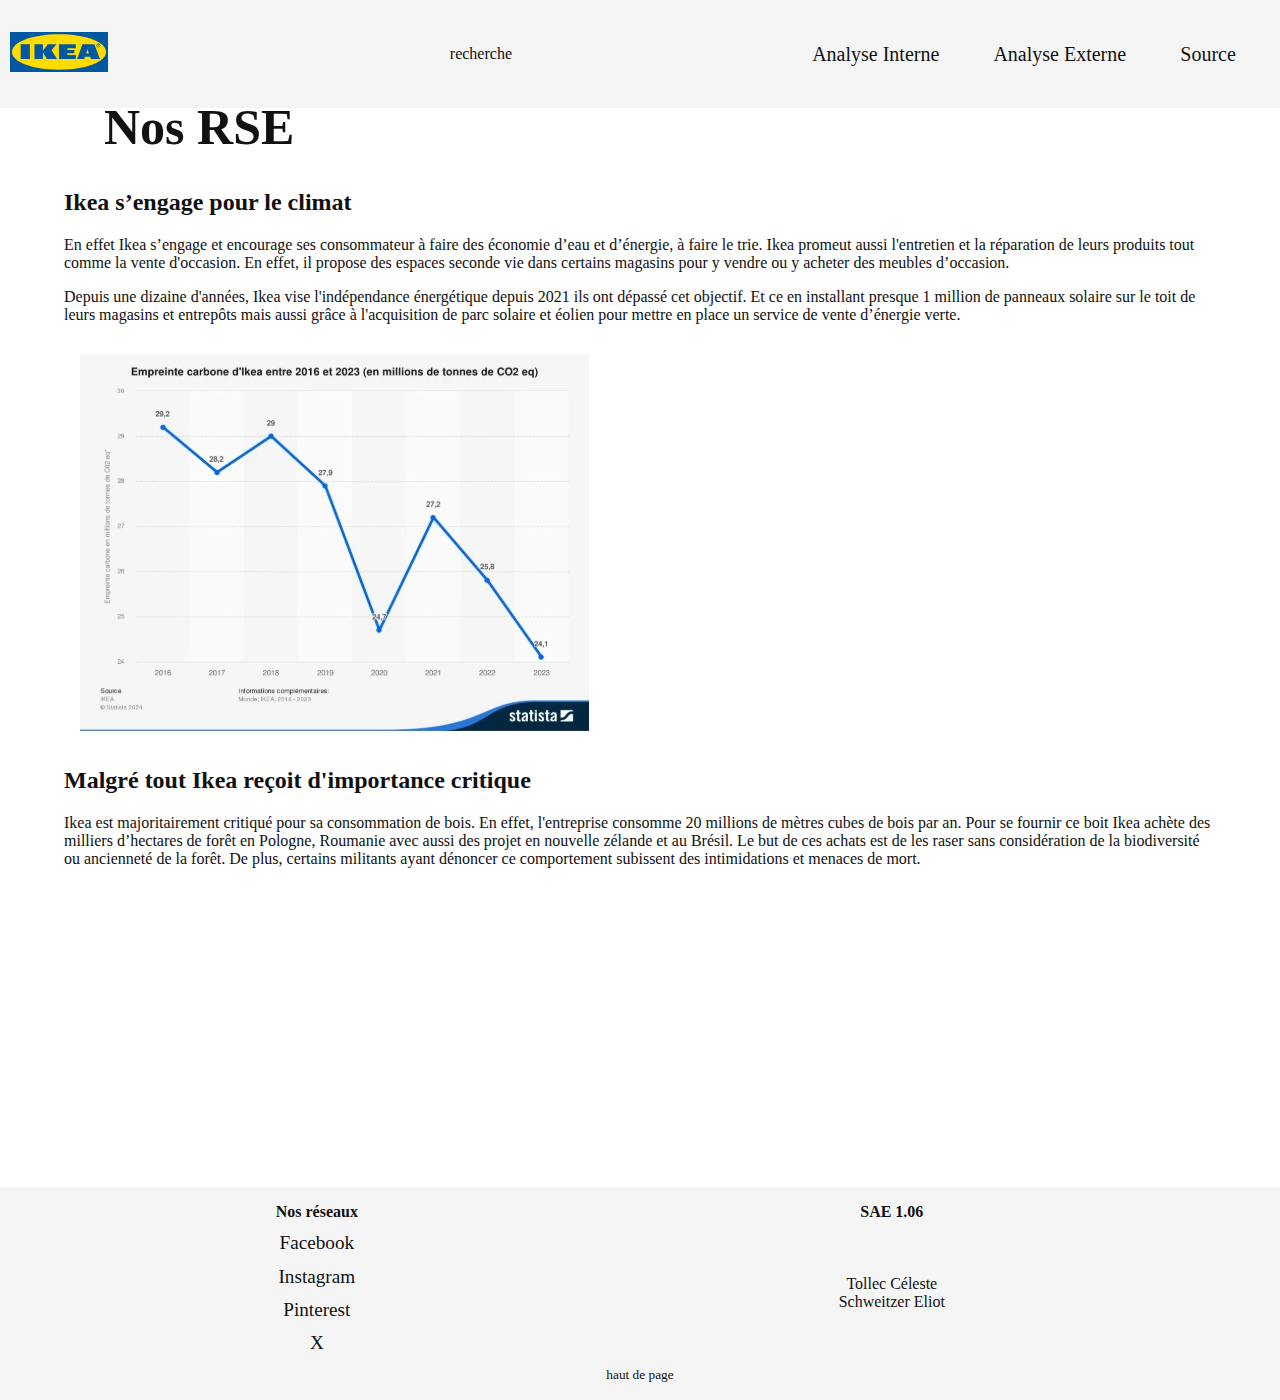
<file: interne/rse.html>
<!DOCTYPE html>
<html lang="fr">
<head>
    <meta charset="UTF-8">
    <link rel="icon" href="../img/ikea.svg">
    <title>Concurence | Analyse IKEA S1.06</title>
    <link rel="stylesheet" href="css/contenue.css">
    <link href='../font/noto_sans' rel='stylesheet'>
</head>
<body>
    <header>
        <div id="part1">
            <a href="../index.html"><img src="../img/ikea.svg" alt="logo ikea"></a>
            <p>recherche</p>
        </div>
        <div id="part2">
            <a href="../interne.html" class="bouton">
                <p class="bouton-font">Analyse Interne</p>
            </a>
            <a href="../externe.html" class="bouton">
                <p class="bouton-font">Analyse Externe</p>
            </a>
            <a href="../source.html" class="bouton">
                <p class="bouton-font">Source</p>
            </a>
        </div>
    </header>
    <section>
        <p id="hautdepage"></p>
        <h1>Nos RSE</h1>
        <h2>Ikea s’engage pour le climat</h2>
        <p>	En effet Ikea s’engage et encourage ses consommateur à faire des économie d’eau et d’énergie, à faire le trie. Ikea promeut aussi l'entretien et la réparation de leurs produits tout comme la vente d'occasion. En effet, il propose des espaces seconde vie dans certains magasins pour y vendre ou y acheter des meubles d’occasion.</p>
        <p>	Depuis une dizaine d'années, Ikea vise l'indépendance énergétique depuis 2021 ils ont dépassé cet objectif. Et ce en installant presque 1 million de panneaux solaire sur le toit de leurs magasins et entrepôts mais aussi grâce à l'acquisition de parc solaire et éolien pour mettre en place un service de vente d’énergie verte.</p>
        <img src="img/emission.webp" alt="graph valeur du marché">
        <h2>Malgré tout Ikea reçoit d'importance critique</h2>
        <p>	Ikea est majoritairement critiqué pour sa consommation de bois. En effet, l'entreprise consomme 20 millions de mètres cubes de bois par an. Pour se fournir ce boit Ikea achète des milliers d’hectares de forêt en Pologne, Roumanie avec aussi des projet en nouvelle zélande et au Brésil. Le but de ces achats est de les raser sans considération de la biodiversité  ou ancienneté de la forêt. De plus, certains militants ayant dénoncer ce comportement subissent des intimidations et menaces de mort.</p>
    </section>
    <footer>
        <table>
            <tr>
                <th>Nos réseaux</th>
                <th>SAE 1.06</th>
            </tr>
            <tr>
                <td>
                    <a href="https://www.facebook.com/IKEAFrance/" class="lienResaux">Facebook</a>
                </td>
                <td rowspan="4">
                    <p>Tollec Céleste <br> Schweitzer Eliot</p>
                </td>
            </tr>
            <tr>
               <td>
                    <a href="https://www.instagram.com/ikeafrance/" class="lienResaux">Instagram</a>
               </td>
            </tr>
            <tr>
                <td>
                    <a href="https://fr.pinterest.com/ikeafrance/" class="lienResaux">Pinterest</a>
                </td>
            </tr>
            <tr>
                <td>
                    <a href="https://x.com/IKEA_France" class="lienResaux">X</a>
                </td>
            </tr>
            <tr>
                <td colspan="2">
                    <a href="#hautdepage" id="hautpage">haut de page</a>
                </td>
            </tr>
        </table>
    </footer>
</body>
</html>
</file>
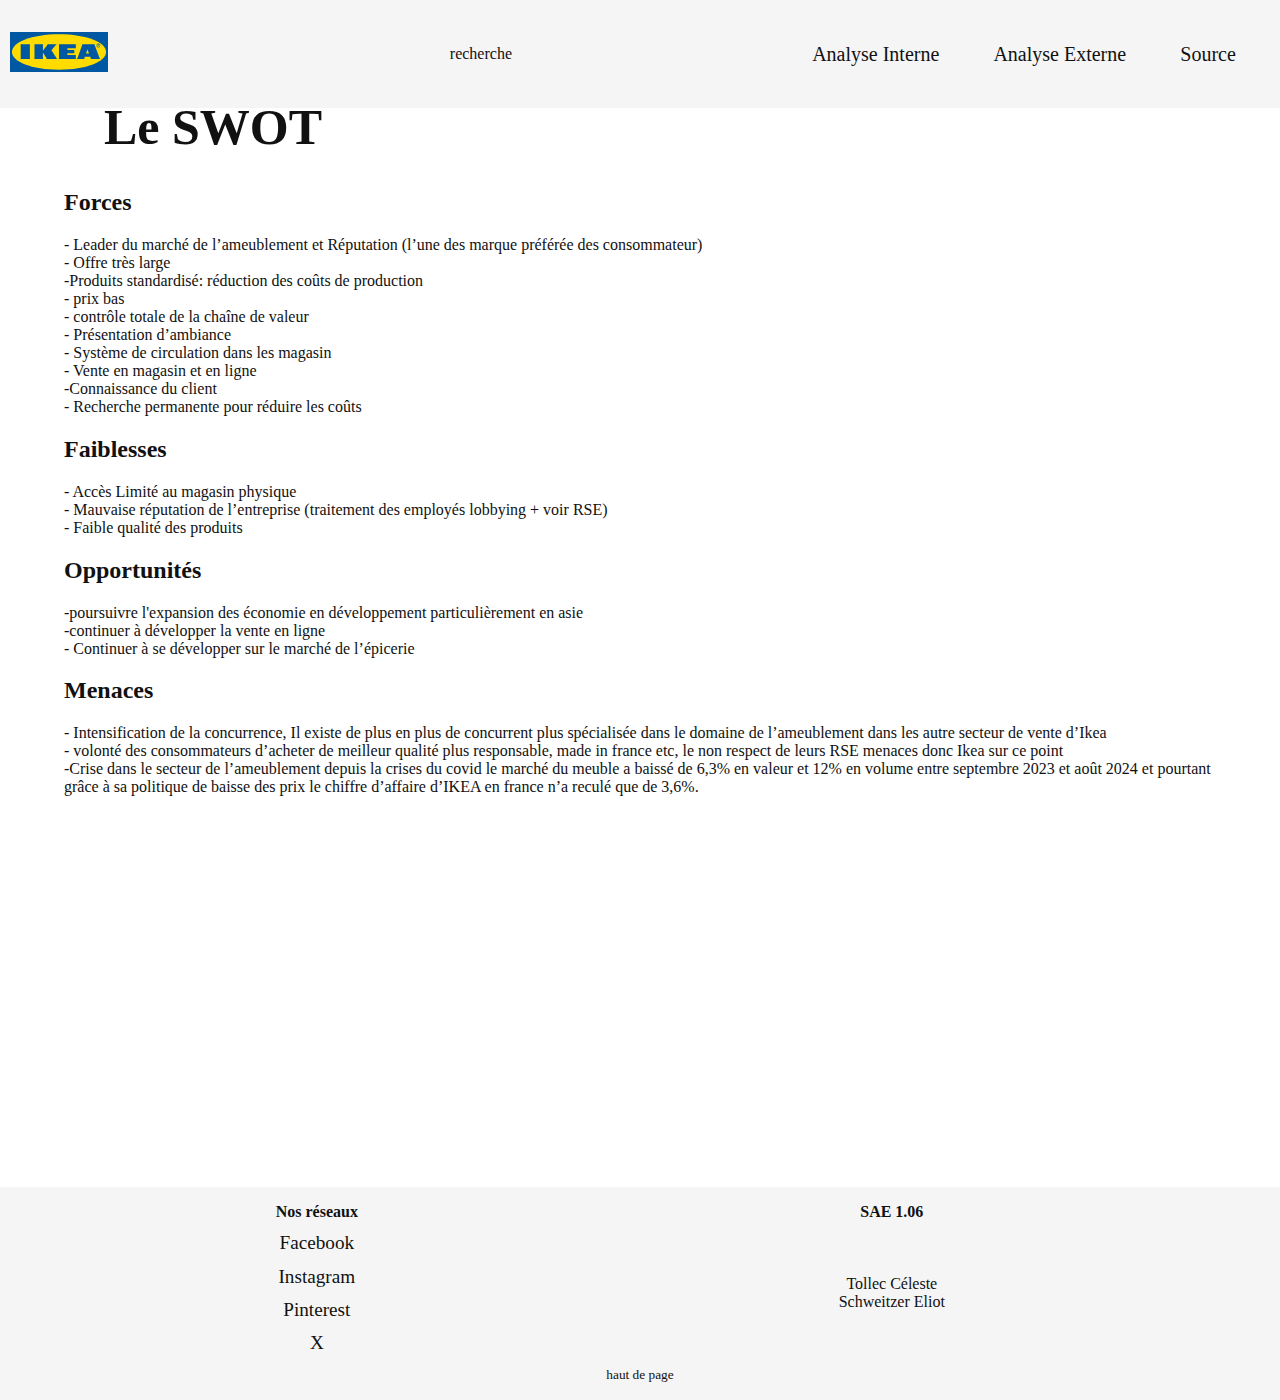
<file: interne/swot.html>
<!DOCTYPE html>
<html lang="fr">
<head>
    <meta charset="UTF-8">
    <link rel="icon" href="../img/ikea.svg">
    <title>Concurence | Analyse IKEA S1.06</title>
    <link rel="stylesheet" href="css/contenue.css">
    <link href='../font/noto_sans' rel='stylesheet'>
</head>
<body>
    <header>
        <div id="part1">
            <a href="../index.html"><img src="../img/ikea.svg" alt="logo ikea"></a>
            <p>recherche</p>
        </div>
        <div id="part2">
            <a href="../interne.html" class="bouton">
                <p class="bouton-font">Analyse Interne</p>
            </a>
            <a href="../externe.html" class="bouton">
                <p class="bouton-font">Analyse Externe</p>
            </a>
            <a href="../source.html" class="bouton">
                <p class="bouton-font">Source</p>
            </a>
        </div>
    </header>
    <section>
        <p id="hautdepage"></p>
        <h1>Le SWOT</h1>
        <h2>Forces</h2>
        <p>
            - Leader du marché de l’ameublement et Réputation (l’une des marque préférée des consommateur) <br>
            - Offre très large <br>
            -Produits standardisé: réduction des coûts de production <br>
            - prix bas <br>
            - contrôle totale de la chaîne de valeur <br>
            - Présentation d’ambiance <br>
            - Système de circulation dans les magasin <br>
            - Vente en magasin et en ligne <br>
            -Connaissance du client <br>
            - Recherche permanente pour réduire les coûts
        </p>
        <h2>Faiblesses</h2>
        <p>
            - Accès Limité au magasin physique <br>
            - Mauvaise réputation de l’entreprise (traitement des employés lobbying + voir RSE) <br>  
            - Faible qualité des produits
        </p>
        <h2>Opportunités</h2>
        <p>
            -poursuivre l'expansion des économie en développement particulièrement en asie <br>
            -continuer à développer la vente en ligne <br>
            - Continuer à se développer sur le marché de l’épicerie
        </p>
        <h2>Menaces</h2>
        <p>
            - Intensification de la concurrence, Il existe de plus en plus de concurrent plus spécialisée dans le domaine de l’ameublement dans les autre secteur de vente d’Ikea <br>
            - volonté des consommateurs d’acheter de meilleur qualité plus responsable, made in france etc, le non respect de leurs RSE menaces donc Ikea sur ce point <br>
            -Crise dans le secteur de l’ameublement depuis la crises du covid le marché du meuble a baissé de 6,3% en valeur et 12% en volume entre septembre 2023 et août 2024 et pourtant grâce à sa politique de baisse des prix le chiffre d’affaire d’IKEA en france n’a reculé que de 3,6%. 
        </p>

    </section>
    <footer>
        <table>
            <tr>
                <th>Nos réseaux</th>
                <th>SAE 1.06</th>
            </tr>
            <tr>
                <td>
                    <a href="https://www.facebook.com/IKEAFrance/" class="lienResaux">Facebook</a>
                </td>
                <td rowspan="4">
                    <p>Tollec Céleste <br> Schweitzer Eliot</p>
                </td>
            </tr>
            <tr>
               <td>
                    <a href="https://www.instagram.com/ikeafrance/" class="lienResaux">Instagram</a>
               </td>
            </tr>
            <tr>
                <td>
                    <a href="https://fr.pinterest.com/ikeafrance/" class="lienResaux">Pinterest</a>
                </td>
            </tr>
            <tr>
                <td>
                    <a href="https://x.com/IKEA_France" class="lienResaux">X</a>
                </td>
            </tr>
            <tr>
                <td colspan="2">
                    <a href="#hautdepage" id="hautpage">haut de page</a>
                </td>
            </tr>
        </table>
    </footer>
</body>
</html>
</file>
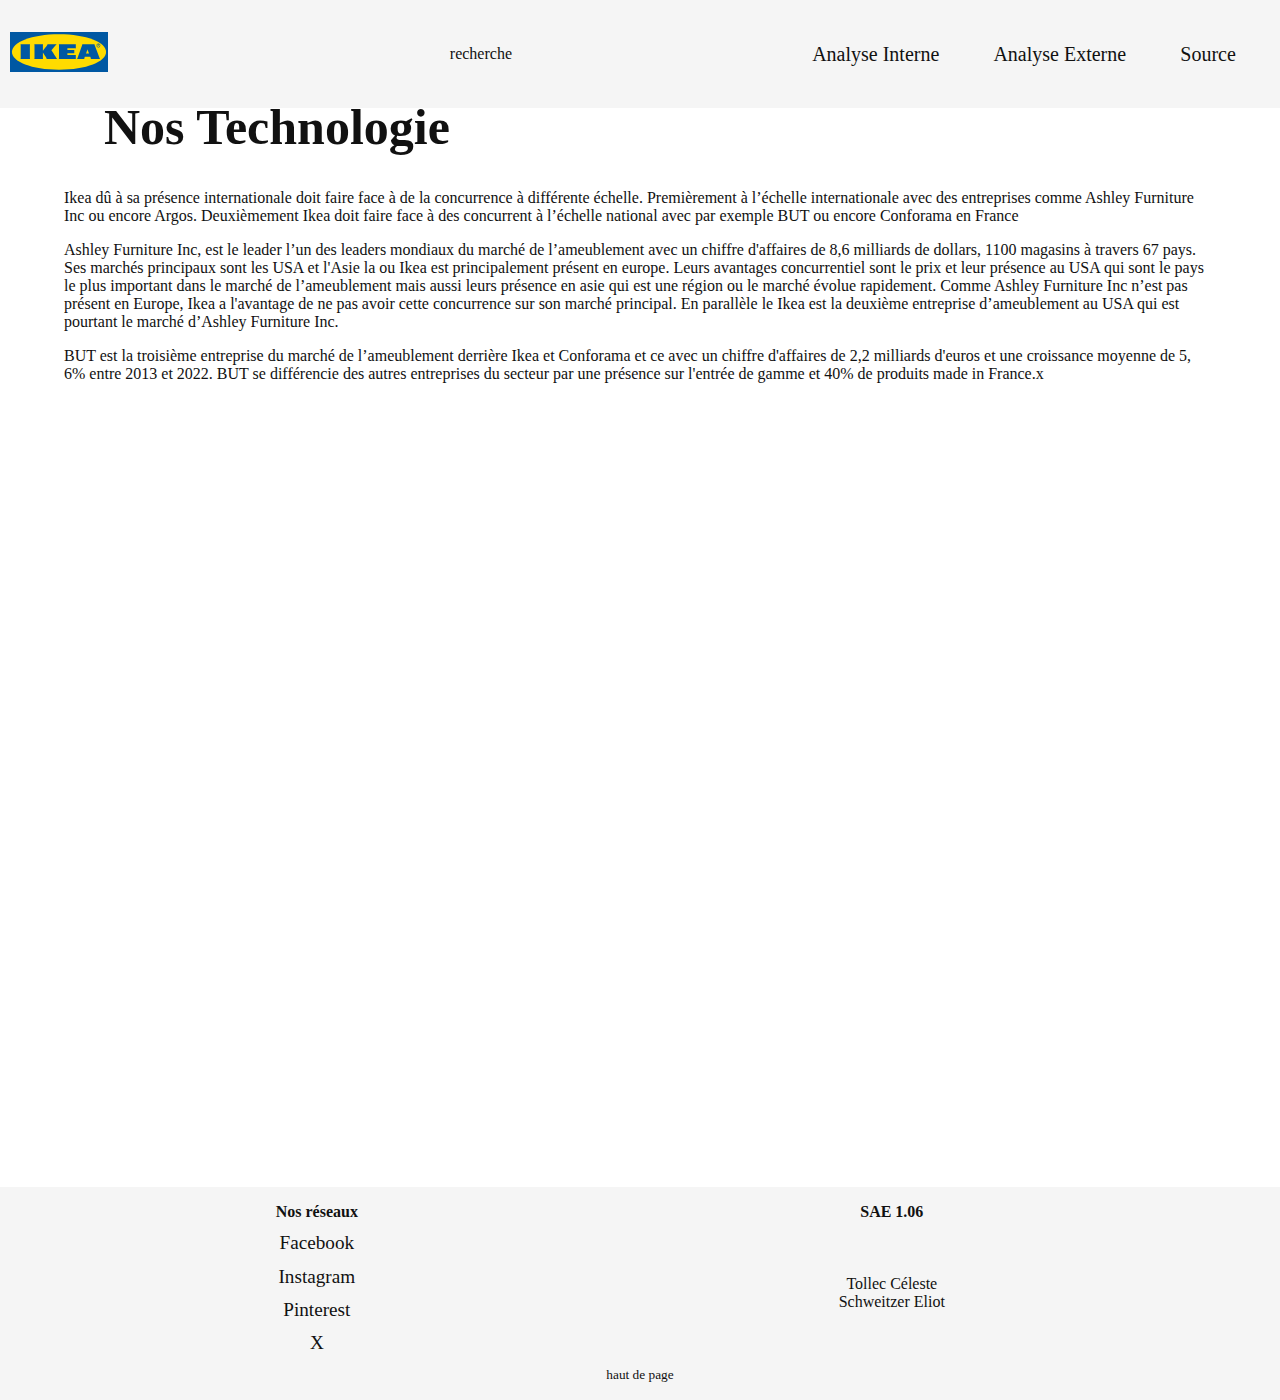
<file: interne/technologie.html>
<!DOCTYPE html>
<html lang="fr">
<head>
    <meta charset="UTF-8">
    <link rel="icon" href="../img/ikea.svg">
    <title>Concurence | Analyse IKEA S1.06</title>
    <link rel="stylesheet" href="css/contenue.css">
    <link href='../font/noto_sans' rel='stylesheet'>
</head>
<body>
    <header>
        <div id="part1">
            <a href="../index.html"><img src="../img/ikea.svg" alt="logo ikea"></a>
            <p>recherche</p>
        </div>
        <div id="part2">
            <a href="../interne.html" class="bouton">
                <p class="bouton-font">Analyse Interne</p>
            </a>
            <a href="../externe.html" class="bouton">
                <p class="bouton-font">Analyse Externe</p>
            </a>
            <a href="../source.html" class="bouton">
                <p class="bouton-font">Source</p>
            </a>
        </div>
    </header>
    <section>
        <p id="hautdepage"></p>
        <h1>Nos Technologie</h1>
        <p>	Ikea dû à sa présence internationale doit faire face à de la concurrence à différente échelle. Premièrement à l’échelle internationale avec des entreprises comme Ashley Furniture Inc ou encore Argos. Deuxièmement Ikea doit faire face à des concurrent à l’échelle national avec par exemple BUT ou encore Conforama en France</p>
        <p>	Ashley Furniture Inc, est le leader l’un des leaders mondiaux du marché de l’ameublement avec un chiffre d'affaires de 8,6 milliards de dollars, 1100 magasins à travers 67 pays. Ses marchés principaux sont les USA et l'Asie la ou Ikea est principalement présent en europe. Leurs avantages concurrentiel sont le prix et leur présence au USA qui sont le pays le plus important dans le marché de l’ameublement mais aussi leurs présence en asie qui est une région ou le marché évolue rapidement. Comme Ashley Furniture Inc n’est pas présent en Europe, Ikea a l'avantage de ne pas avoir cette concurrence sur son marché principal. En parallèle le Ikea est la deuxième entreprise d’ameublement au USA qui est pourtant le marché d’Ashley Furniture Inc.</p>
        <p>	BUT est la troisième entreprise du marché de l’ameublement derrière Ikea et Conforama et ce avec un chiffre d'affaires de 2,2 milliards d'euros et une croissance moyenne de 5, 6% entre 2013 et 2022. BUT se différencie des autres entreprises du secteur par une présence sur l'entrée de gamme et  40% de produits made in France.x</p>
    </section>
    <footer>
        <table>
            <tr>
                <th>Nos réseaux</th>
                <th>SAE 1.06</th>
            </tr>
            <tr>
                <td>
                    <a href="https://www.facebook.com/IKEAFrance/" class="lienResaux">Facebook</a>
                </td>
                <td rowspan="4">
                    <p>Tollec Céleste <br> Schweitzer Eliot</p>
                </td>
            </tr>
            <tr>
               <td>
                    <a href="https://www.instagram.com/ikeafrance/" class="lienResaux">Instagram</a>
               </td>
            </tr>
            <tr>
                <td>
                    <a href="https://fr.pinterest.com/ikeafrance/" class="lienResaux">Pinterest</a>
                </td>
            </tr>
            <tr>
                <td>
                    <a href="https://x.com/IKEA_France" class="lienResaux">X</a>
                </td>
            </tr>
            <tr>
                <td colspan="2">
                    <a href="#hautdepage" id="hautpage">haut de page</a>
                </td>
            </tr>
        </table>
    </footer>
</body>
</html>
</file>
<file: css/style.css>
body{
    margin: 0px;
    display: flex;
    flex-direction: column;
    height: 1600px;
}

header{
    background-color: #F5F5F5;
    width: 100%;
    height: 12%;
    display: flex;
    align-items: center;
    justify-content: space-between;
    position: fixed;
}

#part1{
    width: 40%;
    display: flex;
    align-items: center;
    justify-content: space-between;
}

#part2{
    width: 40%;
    display: flex;
    align-items: center;
    justify-content: space-evenly;
}

.bouton{
    text-decoration: none;
    text-align: center;
    padding-left: 10px;
    padding-right: 10px;
}

.bouton:hover{
    background-color: #cccccccc;
    border-radius: 20px;
    padding-left: 10px;
    padding-right: 10px;
}

img{
    margin: 10px;
}

section{
    height: 85%;
    margin: 5%;
}

h1{
    font-family: 'Noto Sans';
    color: #111111;
    font-size: 50px;
    margin-left: 40px; 
}

hr{
    width: 80%;
    height: 2px;
    border: 0px;
    background-color: #111111;
}

p{
    font-family: 'Noto Sans';
    color: #111111;
}

#text{
    width: 80%;
    margin-left: 10%;
}

#choose{
    display: flex;
    align-items: center;
    justify-content:space-between;
    height: 60%;
}

.block{
    background-color: #CC0008;
    width: 48%;
    height: 100%;
    text-decoration: none;
    display: flex;
    flex-direction: column;
    justify-content: center;
    align-items: center;
}

.block:hover{
    box-shadow: 10px 10px 5px #888888;
}

h2{
    font-family: 'Noto Sans';
    text-align: center;
    color: white;
    text-decoration: none;
}

#img1{
    background-image: url("../img/2.webp");
    width: 95%;
    height: 95%;
    margin: 10px;
}

#img2{
    background-image: url("../img/1.webp") ;
    width: 95%;
    height: 95%;
    margin: 10px;
}

#plus_info{
    background-color: #007CC1;
    padding: 10px;
    margin-top: 30px;
}

#pour_plus_info{
    text-align: start;
    margin-left: 10px;
}

#bouton_source{
    background-color: white;
    margin: 10px;
    margin-left: 40px;
    width: 150px;
    height: 30px;
    display: flex;
    align-items: center;
    justify-content: center;
    border-radius: 20px;
    text-decoration: none;
}

.bouton-font{
    font-family: 'Noto Sans';
    color: #111111;
    font-size: 20px;
    
}

footer{
    background-color: #F5F5F5;
    height: 15%;
    display: flex;
    justify-content: center;
    align-items: center;
}

table{
    width: 90%;
    height: 90%;
}

td{
    text-align: center;
}

.lienResaux{
    color: #111111;
    font-size: larger;
    font-family: 'Noto Sans';
    text-decoration: none;
}

th{
    color: #111111;
    font-family: 'Noto Sans';
    text-align: center;
    text-decoration: none;
}

#hautpage{
    color: #111111;
    font-size:smaller;
    font-family: 'Noto Sans';
    text-decoration: none;
    text-align: center;
    width: 100%;
}
</file>
<file: css/externe.css>
body{
    margin: 0px;
    display: flex;
    flex-direction: column;
    height: 1600px;
}

header{
    background-color: #F5F5F5;
    width: 100%;
    height: 12%;
    display: flex;
    align-items: center;
    justify-content: space-between;
    position: fixed;
}

#part1{
    width: 40%;
    display: flex;
    align-items: center;
    justify-content: space-between;
}

#part2{
    width: 40%;
    display: flex;
    align-items: center;
    justify-content: space-evenly;
}

.bouton{
    text-decoration: none;
    text-align: center;
    padding-left: 10px;
    padding-right: 10px;
}

.bouton:hover{
    background-color: #cccccccc;
    border-radius: 20px;
    padding-left: 10px;
    padding-right: 10px;
}


img{
    margin: 10px;
}


.bouton-font{
    font-family: 'Noto Sans';
    color: #111111;
    font-size: 20px;
    
}

p{
    font-family: 'Noto Sans';
    color: #111111;
}

section{
    height: 85%;
    margin: 5%;
    display: flex;
    flex-direction: column;
}

h1{
    font-family: 'Noto Sans';
    color: #111111;
    font-size: 50px;
    margin-left: 40px; 
}

hr{
    width: 80%;
    height: 2px;
    border: 0px;
    background-color: #111111;
}

#choose{
    display: flex;
    align-items: center;
    justify-content:space-between;
    height: 30%;
    margin-top: 40px;
}

.block{
    background-color: #CC0008;
    width: 30%;
    height: 100%;
    text-decoration: none;
}

.block:hover{
    box-shadow: 10px 10px 5px #888888;
}

#img1{
    background-image: url("../img/6.webp");
    width: 95%;
    height: 75%;
    margin: 10px;
}

#img2{
    background-image: url("../img/7.webp");
    width: 95%;
    height: 75%;
    margin: 10px;
}

#img3{
    background-image: url("../img/8.webp");
    width: 95%;
    height: 75%;
    margin: 10px;
}

h2{
    font-family: 'Noto Sans';
    text-align: center;
    color: white;
    text-decoration: none;
}

.block2{
    background-color: #007CC1;
    height: 25%;
    text-decoration: none;
    margin-top: 50px;
}

.block2:hover{
    box-shadow: 10px 10px 5px #888888;
}

footer{
    background-color: #F5F5F5;
    height: 15%;
    display: flex;
    justify-content: center;
    align-items: center;
}

table{
    width: 90%;
    height: 90%;
}

td{
    text-align: center;
}

.lienResaux{
    color: #111111;
    font-size: larger;
    font-family: 'Noto Sans';
    text-decoration: none;
}

th{
    color: #111111;
    font-family: 'Noto Sans';
    text-align: center;
    text-decoration: none;
}

#hautpage{
    color: #111111;
    font-size:smaller;
    font-family: 'Noto Sans';
    text-decoration: none;
    text-align: center;
    width: 100%;
}
</file>
<file: css/interne.css>
body{
    margin: 0px;
    display: flex;
    flex-direction: column;
    height: 1600px;
}

header{
    background-color: #F5F5F5;
    width: 100%;
    height: 12%;
    display: flex;
    align-items: center;
    justify-content: space-between;
    position: fixed;
}

#part1{
    width: 40%;
    display: flex;
    align-items: center;
    justify-content: space-between;
}

#part2{
    width: 40%;
    display: flex;
    align-items: center;
    justify-content: space-evenly;
}

.bouton{
    text-decoration: none;
    text-align: center;
    padding-left: 10px;
    padding-right: 10px;
}

.bouton:hover{
    background-color: #cccccccc;
    border-radius: 20px;
    padding-left: 10px;
    padding-right: 10px;
}

img{
    margin: 10px;
}


.bouton-font{
    font-family: 'Noto Sans';
    color: #111111;
    font-size: 20px;
    text-decoration: none;
}

p{
    font-family: 'Noto Sans';
    color: #111111;
}

section{
    height: 85%;
    margin: 5%;
    display: flex;
    flex-direction: column;
}

h1{
    font-family: 'Noto Sans';
    color: #111111;
    font-size: 50px;
    margin-left: 40px; 
}

hr{
    width: 80%;
    height: 2px;
    border: 0px;
    background-color: #111111;
}

#choose{
    display: flex;
    align-items: center;
    justify-content:space-between;
    height: 30%;
    margin-top: 40px;
}

.block{
    background-color: #CC0008;
    width: 30%;
    height: 100%;
    text-decoration: none;
}

.block:hover{
    box-shadow: 10px 10px 5px #888888;
}

#img1{
    background-image: url("../img/3.webp");
    width: 95%;
    height: 75%;
    margin: 10px;
}

#img2{
    background-image: url("../img/4.webp");
    width: 95%;
    height: 75%;
    margin: 10px;
}

#img3{
    background-image: url("../img/5.webp");
    width: 95%;
    height: 75%;
    margin: 10px;
}

h2{
    font-family: 'Noto Sans';
    text-align: center;
    color: white;
    text-decoration: none;
}

.block2{
    background-color: #007CC1;
    height: 25%;
    text-decoration: none;
    margin-top: 50px;
}

.block2:hover{
    box-shadow: 10px 10px 5px #888888;
}

footer{
    background-color: #F5F5F5;
    height: 15%;
    display: flex;
    justify-content: center;
    align-items: center;
}

table{
    width: 90%;
    height: 90%;
}

td{
    text-align: center;
}

.lienResaux{
    color: #111111;
    font-size: larger;
    font-family: 'Noto Sans';
    text-decoration: none;
}

th{
    color: #111111;
    font-family: 'Noto Sans';
    text-align: center;
    text-decoration: none;
}

#hautpage{
    color: #111111;
    font-size:smaller;
    font-family: 'Noto Sans';
    text-decoration: none;
    text-align: center;
    width: 100%;
}
</file>
<file: css/source.css>
body{
    margin: 0px;
    display: flex;
    flex-direction: column;
    height: 900px;
}

header{
    background-color: #F5F5F5;
    width: 100%;
    height: 12%;
    display: flex;
    align-items: center;
    justify-content: space-between;
    position: fixed;
}

#part1{
    width: 40%;
    display: flex;
    align-items: center;
    justify-content: space-between;
}

#part2{
    width: 40%;
    display: flex;
    align-items: center;
    justify-content: space-evenly;
}

.bouton{
    text-decoration: none;
    text-align: center;
    padding-left: 10px;
    padding-right: 10px;
}

.bouton:hover{
    background-color: #cccccccc;
    border-radius: 20px;
    padding-left: 10px;
    padding-right: 10px;
}

img{
    margin: 10px;
}

section{
    height: 85%;
    margin: 5%;
}

.bouton-font{
    font-family: 'Noto Sans';
    color: #111111;
    font-size: 20px;
    
}

p{
    font-family: 'Noto Sans';
    color: #111111;
}

h1{
    font-family: 'Noto Sans';
    color: #111111;
    font-size: 50px;
    margin-left: 40px; 
}


h2{
    font-family: 'Noto Sans';
    color: #111111;
}

li{
    font-family: 'Noto Sans';
    color: #111111;
    list-style: circle;
}

footer{
    background-color: #F5F5F5;
    height: 240px;
    display: flex;
    justify-content: center;
    align-items: center;
}

table{
    width: 90%;
    height: 90%;
}

td{
    text-align: center;
}

.lienResaux{
    color: #111111;
    font-size: larger;
    font-family: 'Noto Sans';
    text-decoration: none;
}

th{
    color: #111111;
    font-family: 'Noto Sans';
    text-align: center;
    text-decoration: none;
}

#hautpage{
    color: #111111;
    font-size:smaller;
    font-family: 'Noto Sans';
    text-decoration: none;
    text-align: center;
    width: 100%;
}
</file>
<file: exeterne/css/contenue.css>
body{
    margin: 0px;
    display: flex;
    flex-direction: column;
    height: 1400px;
}

header{
    background-color: #F5F5F5;
    width: 100%;
    height: 12%;
    display: flex;
    align-items: center;
    justify-content: space-between;
    position: fixed;
}

#part1{
    width: 40%;
    display: flex;
    align-items: center;
    justify-content: space-between;
}

#part2{
    width: 40%;
    display: flex;
    align-items: center;
    justify-content: space-evenly;
}

.bouton{
    text-decoration: none;
    text-align: center;
    padding-left: 10px;
    padding-right: 10px;
}

.bouton:hover{
    background-color: #cccccccc;
    border-radius: 20px;
    padding-left: 10px;
    padding-right: 10px;
}

img{
    margin: 10px;
}

section{
    height: 85%;
    margin: 5%;
}

h1{
    font-family: 'Noto Sans';
    color: #111111;
    font-size: 50px;
    margin-left: 40px; 
}

hr{
    width: 80%;
    height: 2px;
    border: 0px;
    background-color: #111111;
}

p{
    font-family: 'Noto Sans';
    color: #111111;
}


h2{
    font-family: 'Noto Sans';
    color: #111111;
    text-decoration: none;
}


.bouton-font{
    font-family: 'Noto Sans';
    color: #111111;
    font-size: 20px;
    
}

footer{
    background-color: #F5F5F5;
    height: 240px;
    display: flex;
    justify-content: center;
    align-items: center;
}

table{
    width: 90%;
    height: 90%;
}

td{
    text-align: center;
}

.lienResaux{
    color: #111111;
    font-size: larger;
    font-family: 'Noto Sans';
    text-decoration: none;
}

th{
    color: #111111;
    font-family: 'Noto Sans';
    text-align: center;
    text-decoration: none;
}

#hautpage{
    color: #111111;
    font-size:smaller;
    font-family: 'Noto Sans';
    text-decoration: none;
    text-align: center;
    width: 100%;
}
</file>
<file: interne/css/contenue.css>
body{
    margin: 0px;
    display: flex;
    flex-direction: column;
    height: 1400px;
}

header{
    background-color: #F5F5F5;
    width: 100%;
    height: 12%;
    display: flex;
    align-items: center;
    justify-content: space-between;
    position: fixed;
}

#part1{
    width: 40%;
    display: flex;
    align-items: center;
    justify-content: space-between;
}

#part2{
    width: 40%;
    display: flex;
    align-items: center;
    justify-content: space-evenly;
}

.bouton{
    text-decoration: none;
    text-align: center;
    padding-left: 10px;
    padding-right: 10px;
}

.bouton:hover{
    background-color: #cccccccc;
    border-radius: 20px;
    padding-left: 10px;
    padding-right: 10px;
}

img{
    margin: 10px;
}

section{
    height: 85%;
    margin: 5%;
}

h1{
    font-family: 'Noto Sans';
    color: #111111;
    font-size: 50px;
    margin-left: 40px; 
}

hr{
    width: 80%;
    height: 2px;
    border: 0px;
    background-color: #111111;
}

p{
    font-family: 'Noto Sans';
    color: #111111;
}


h2{
    font-family: 'Noto Sans';
    color: #111111;
    text-decoration: none;
}


.bouton-font{
    font-family: 'Noto Sans';
    color: #111111;
    font-size: 20px;
    
}

footer{
    background-color: #F5F5F5;
    height: 240px;
    display: flex;
    justify-content: center;
    align-items: center;
}

table{
    width: 90%;
    height: 90%;
}

td{
    text-align: center;
}

.lienResaux{
    color: #111111;
    font-size: larger;
    font-family: 'Noto Sans';
    text-decoration: none;
}

th{
    color: #111111;
    font-family: 'Noto Sans';
    text-align: center;
    text-decoration: none;
}

#hautpage{
    color: #111111;
    font-size:smaller;
    font-family: 'Noto Sans';
    text-decoration: none;
    text-align: center;
    width: 100%;
}
</file>
